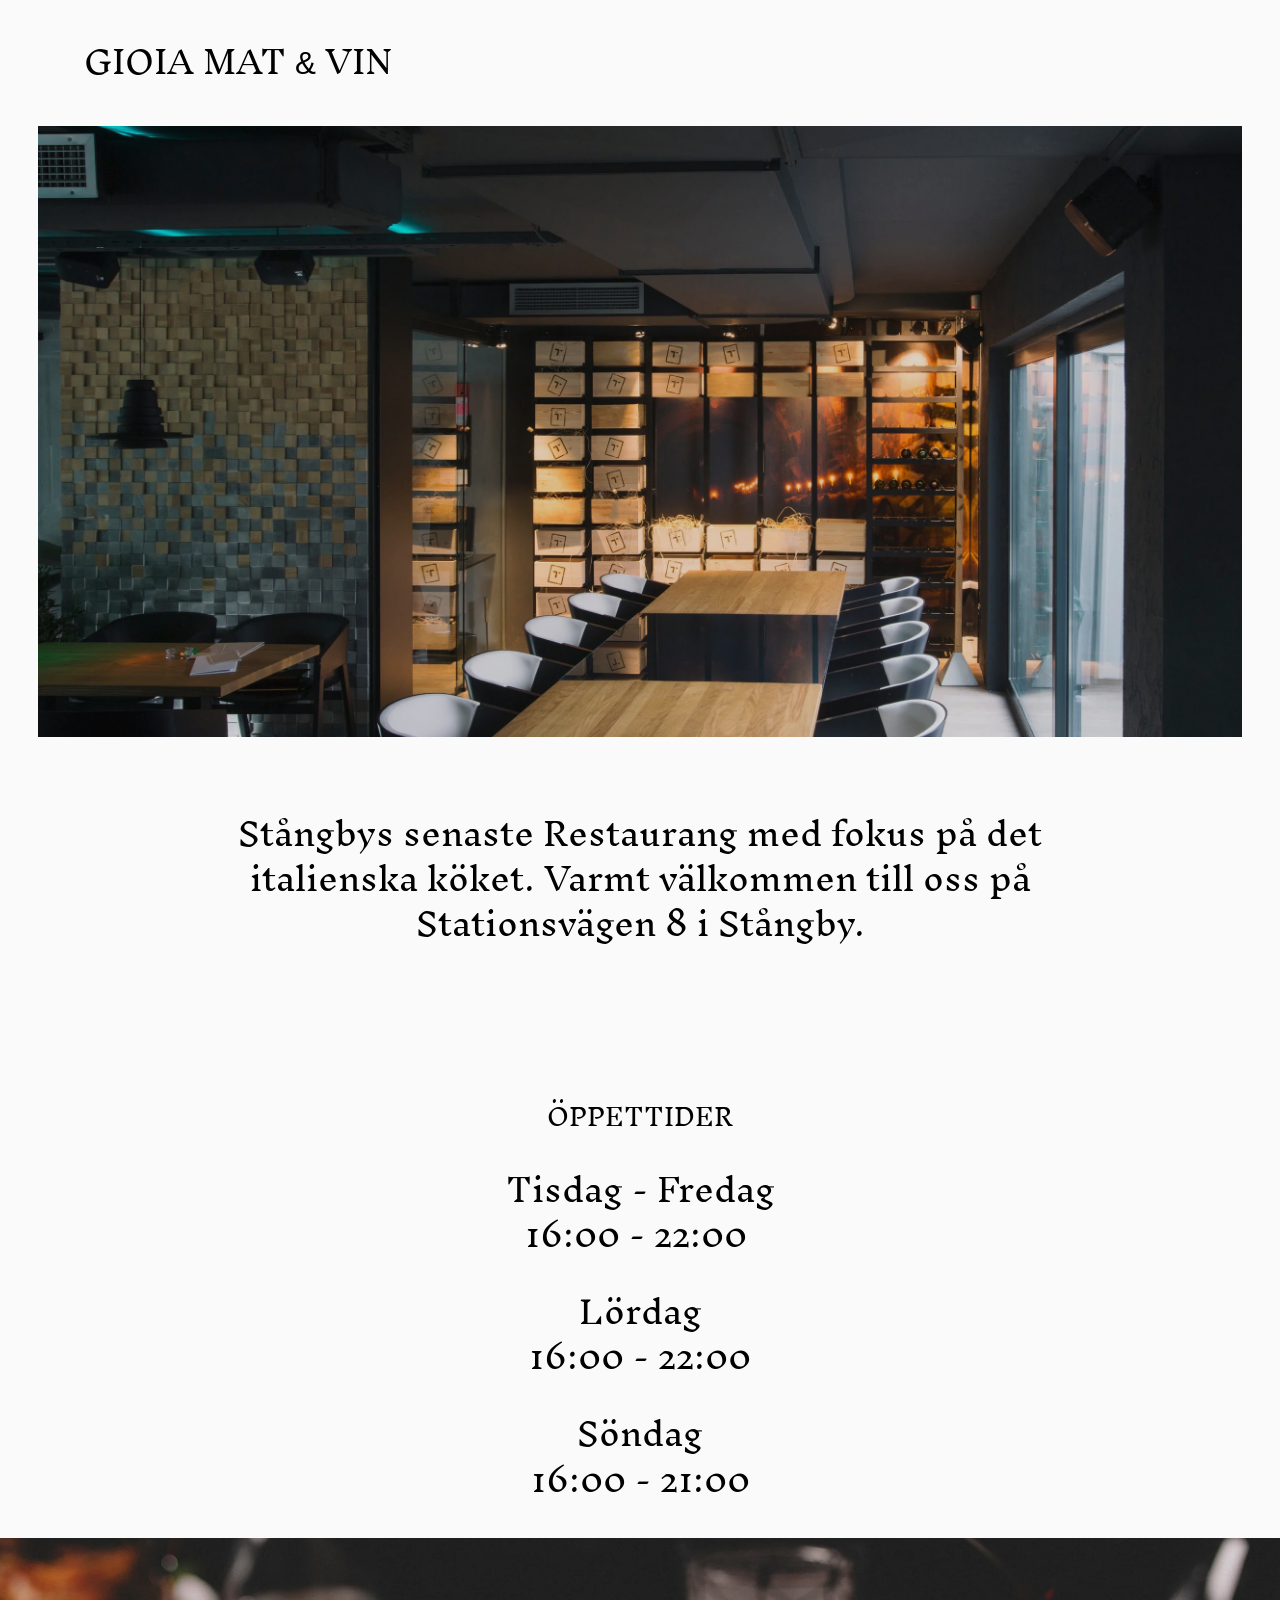
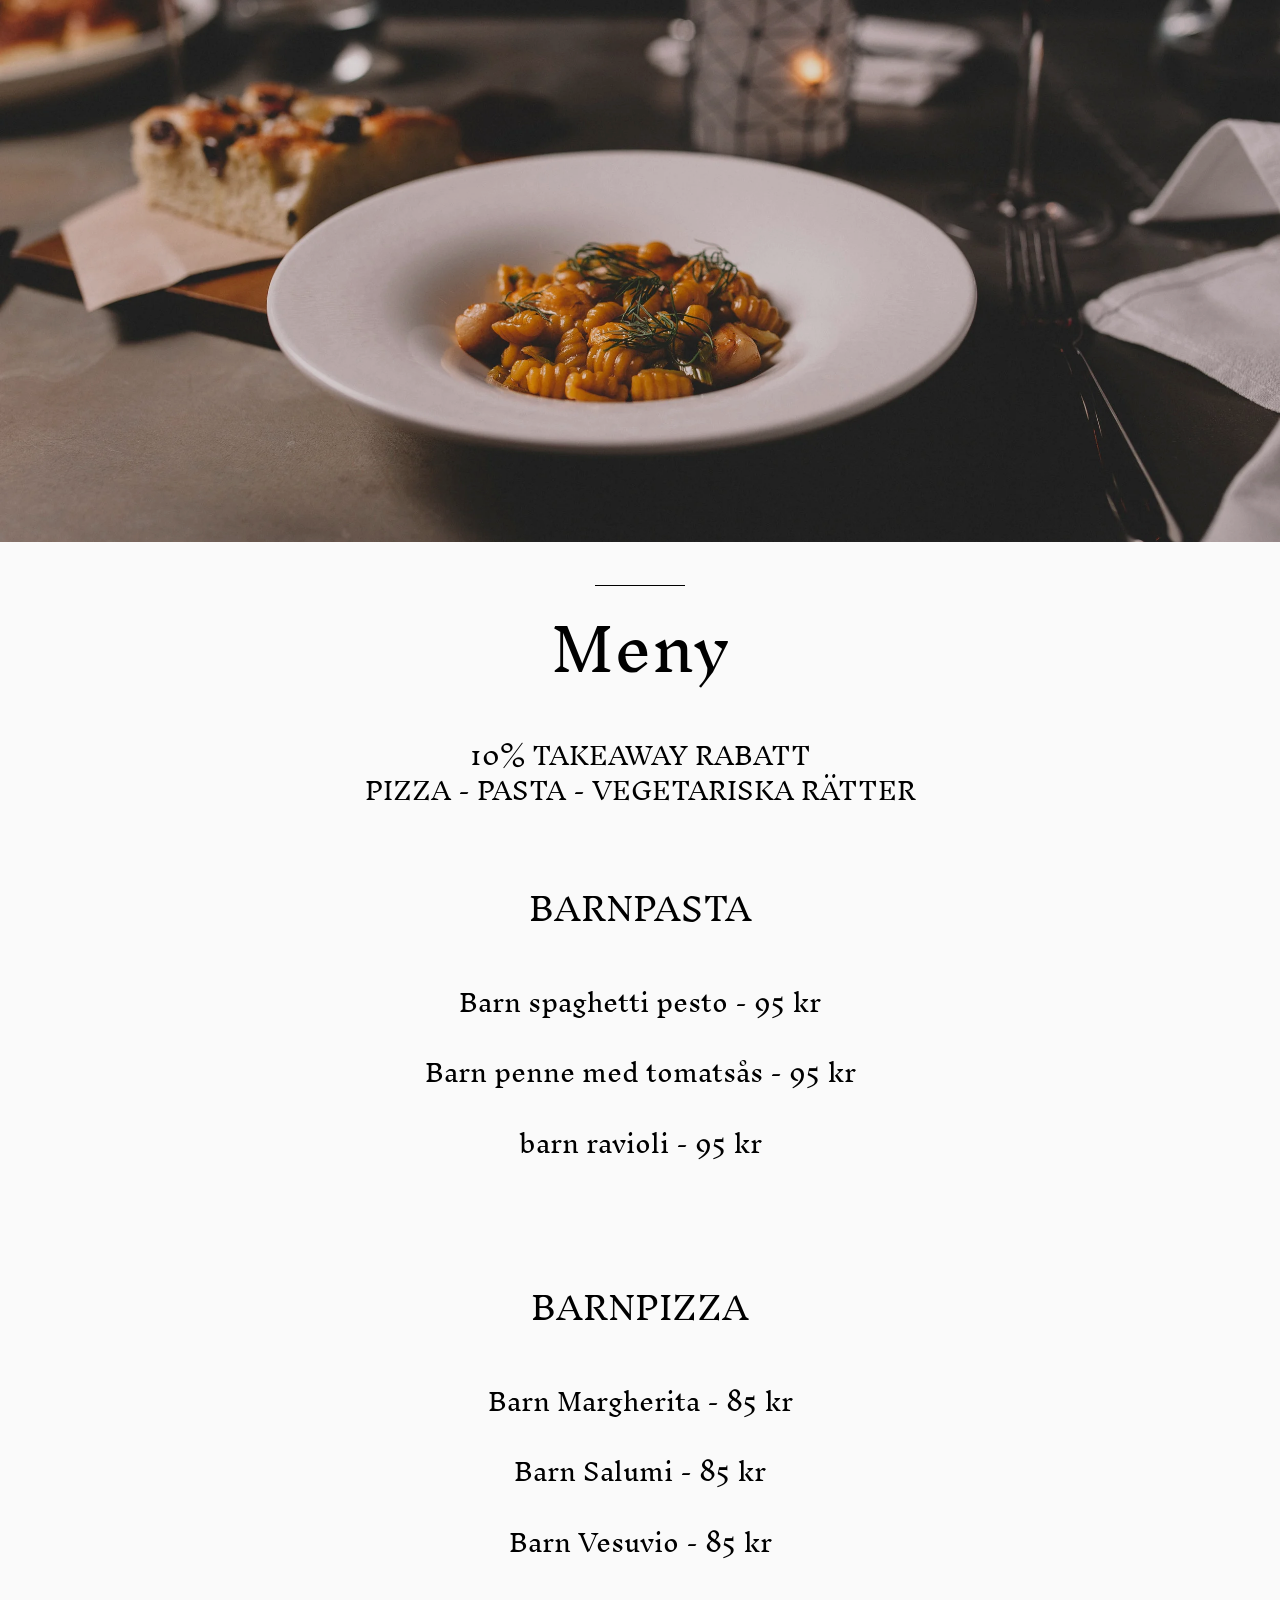
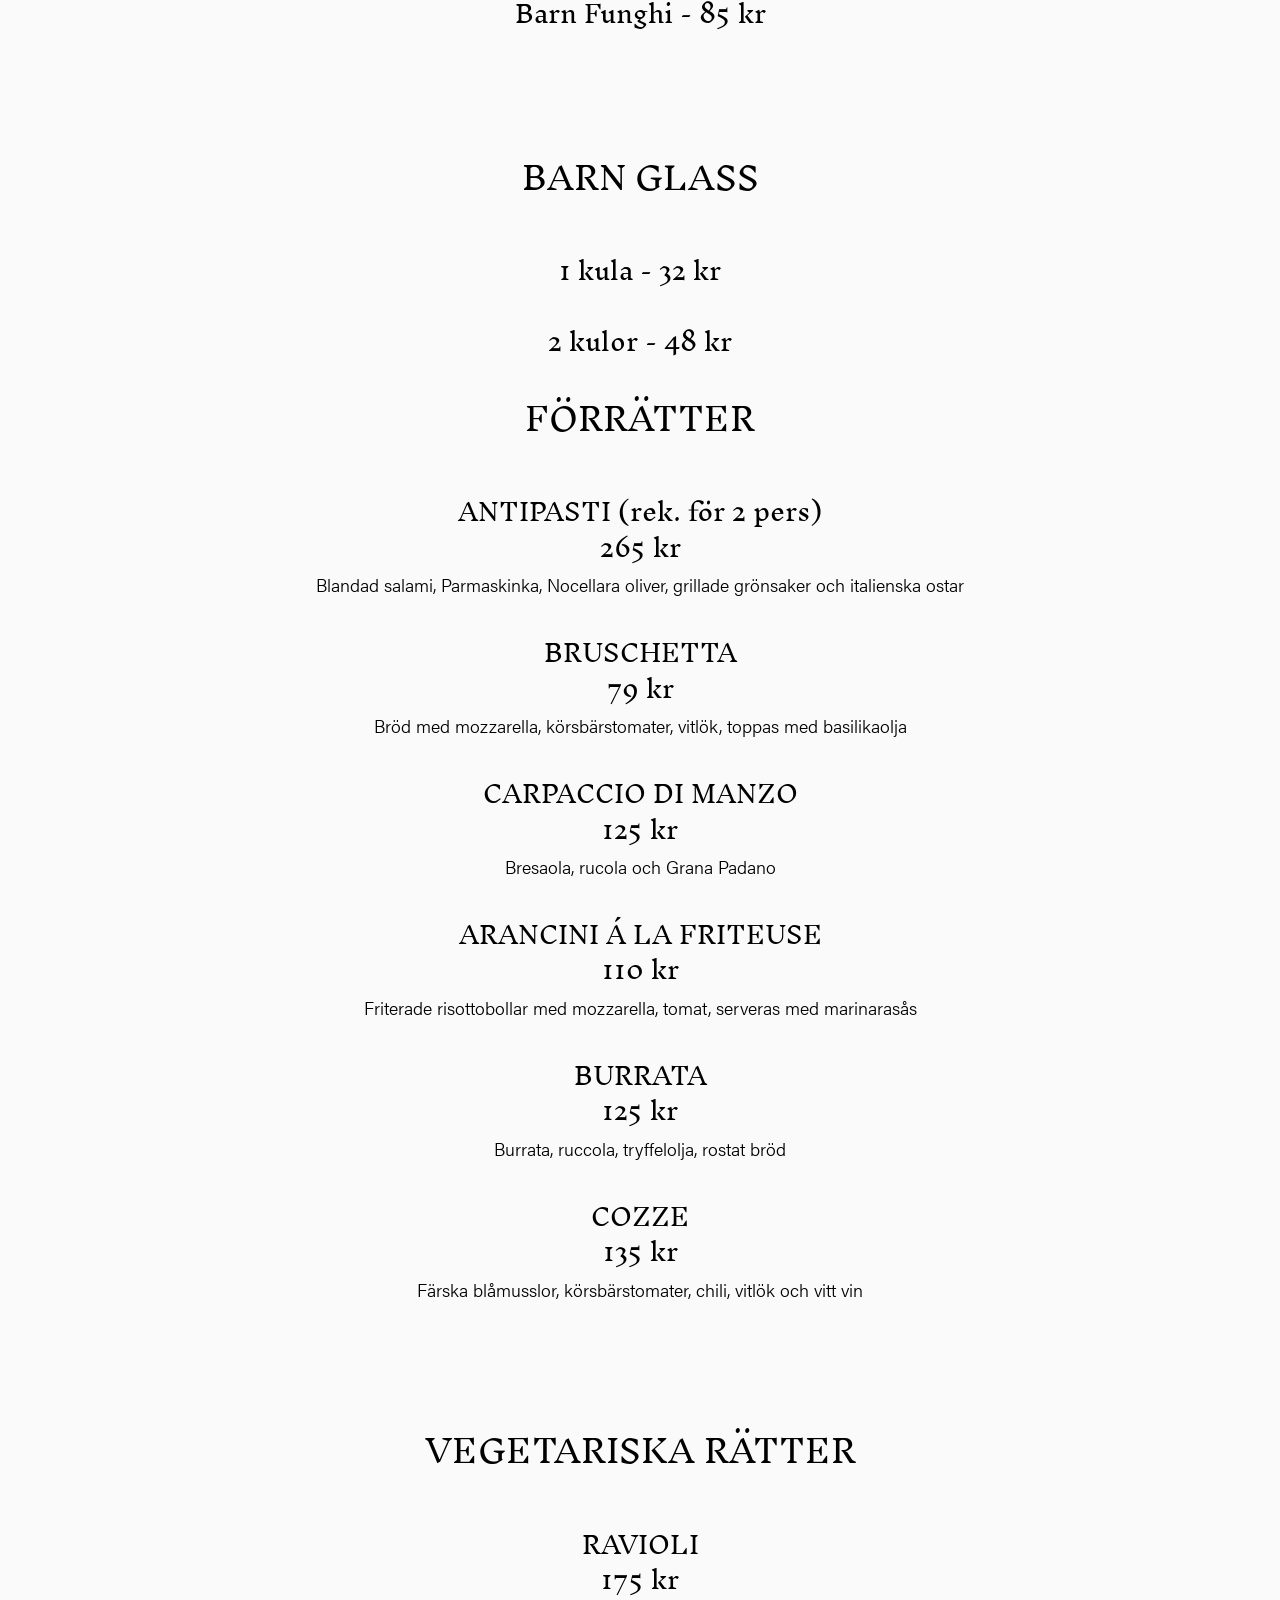
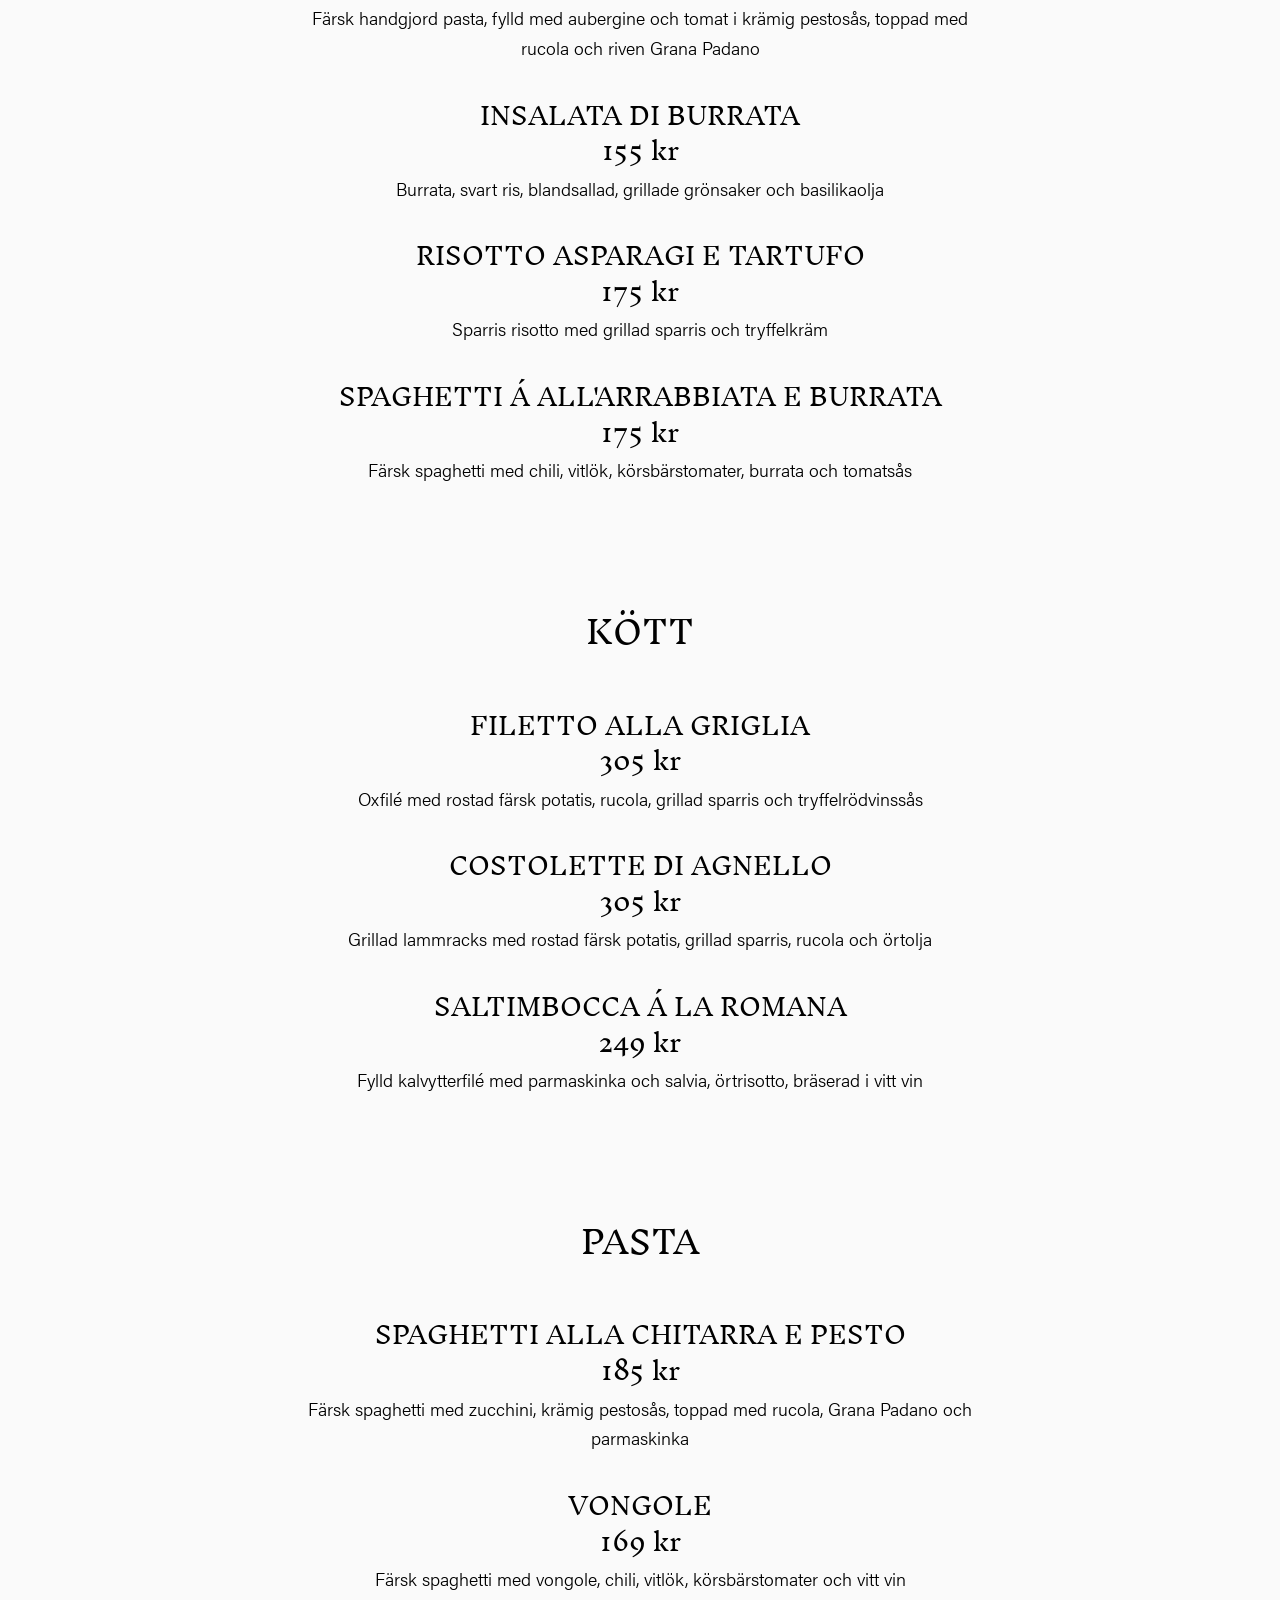
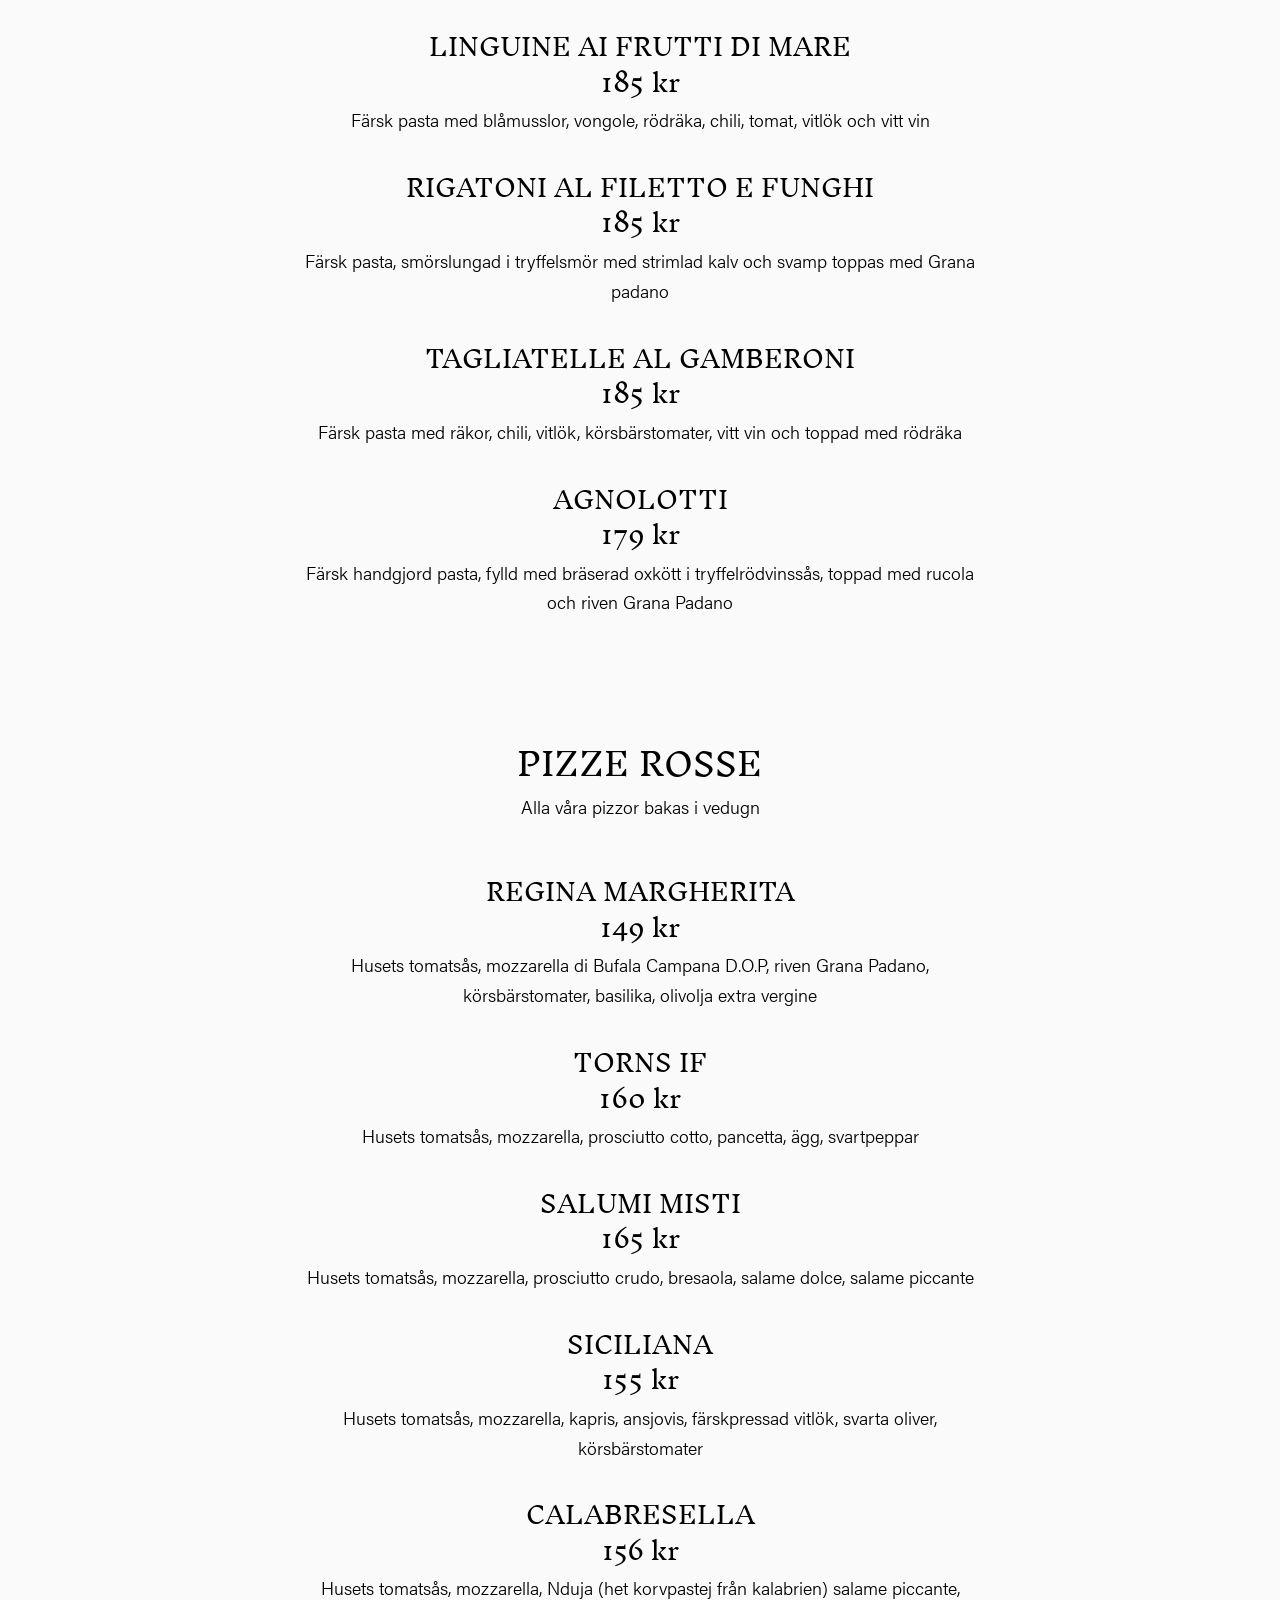
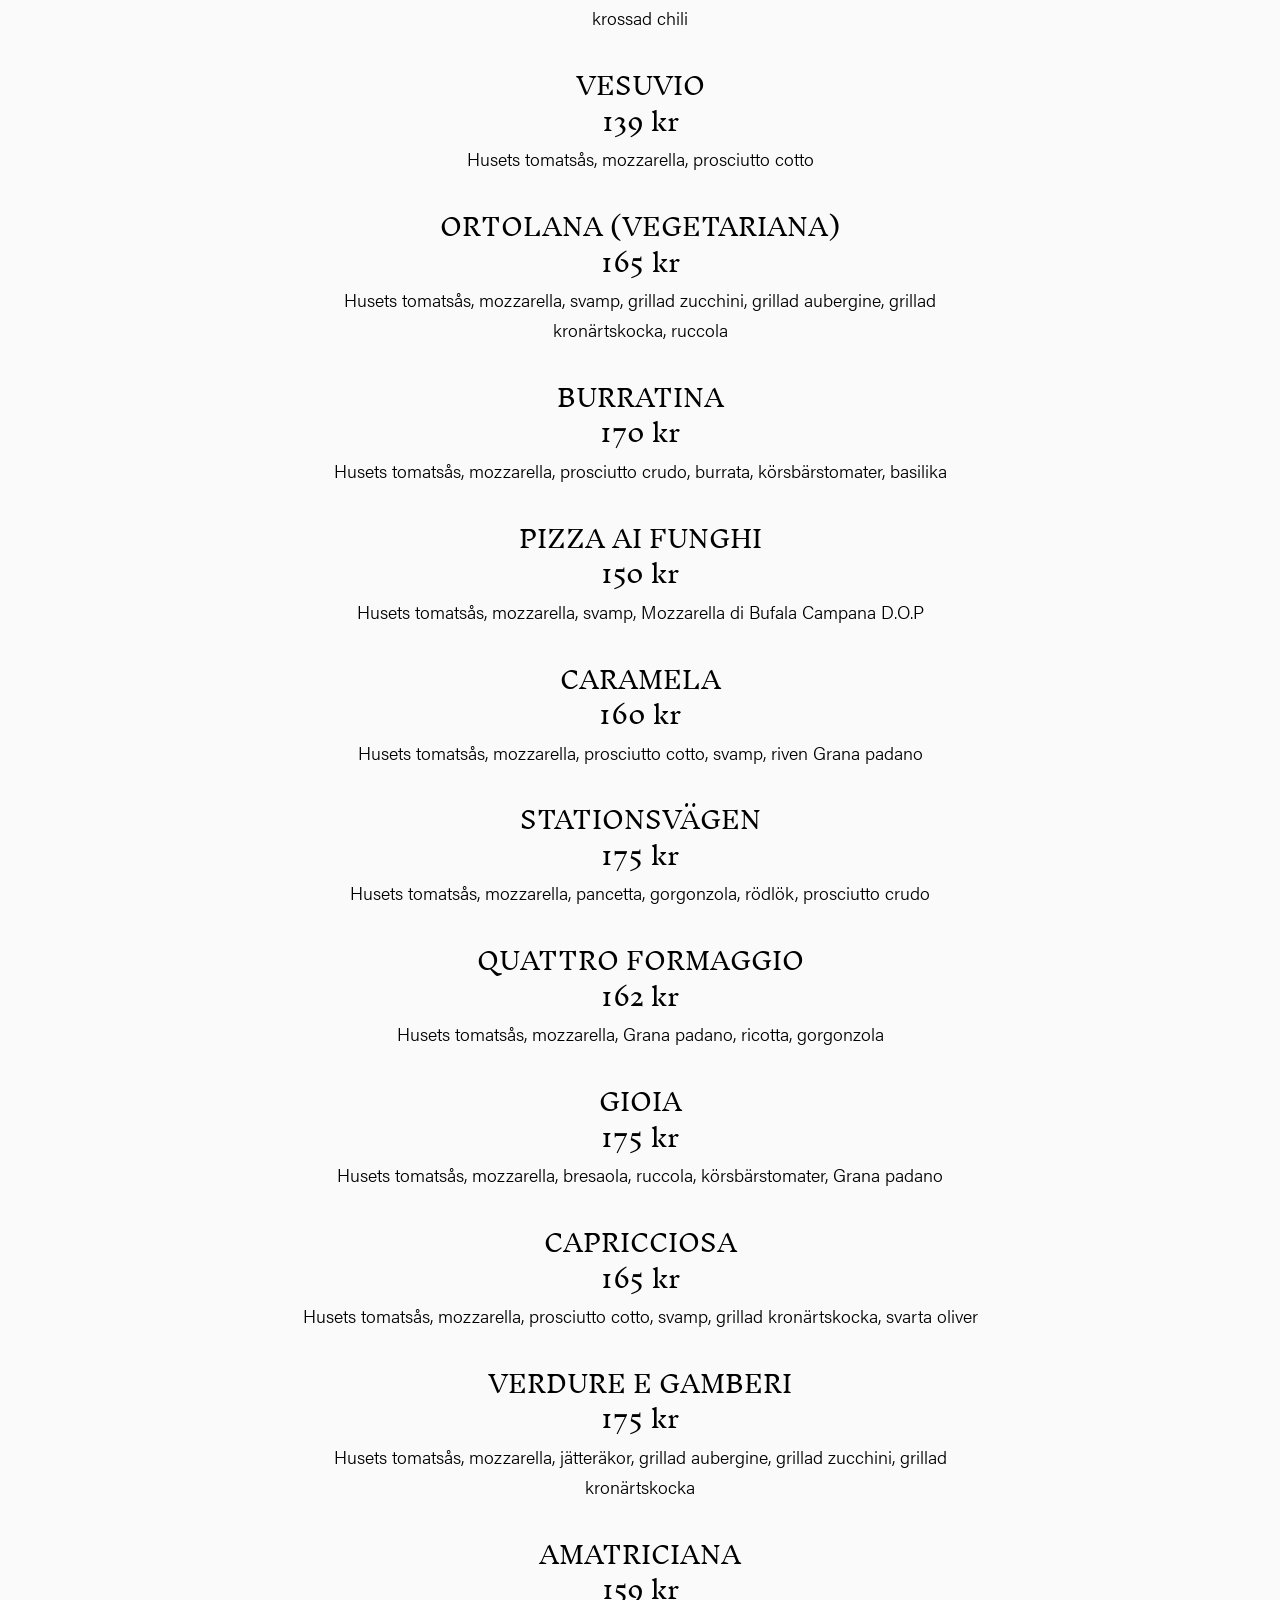
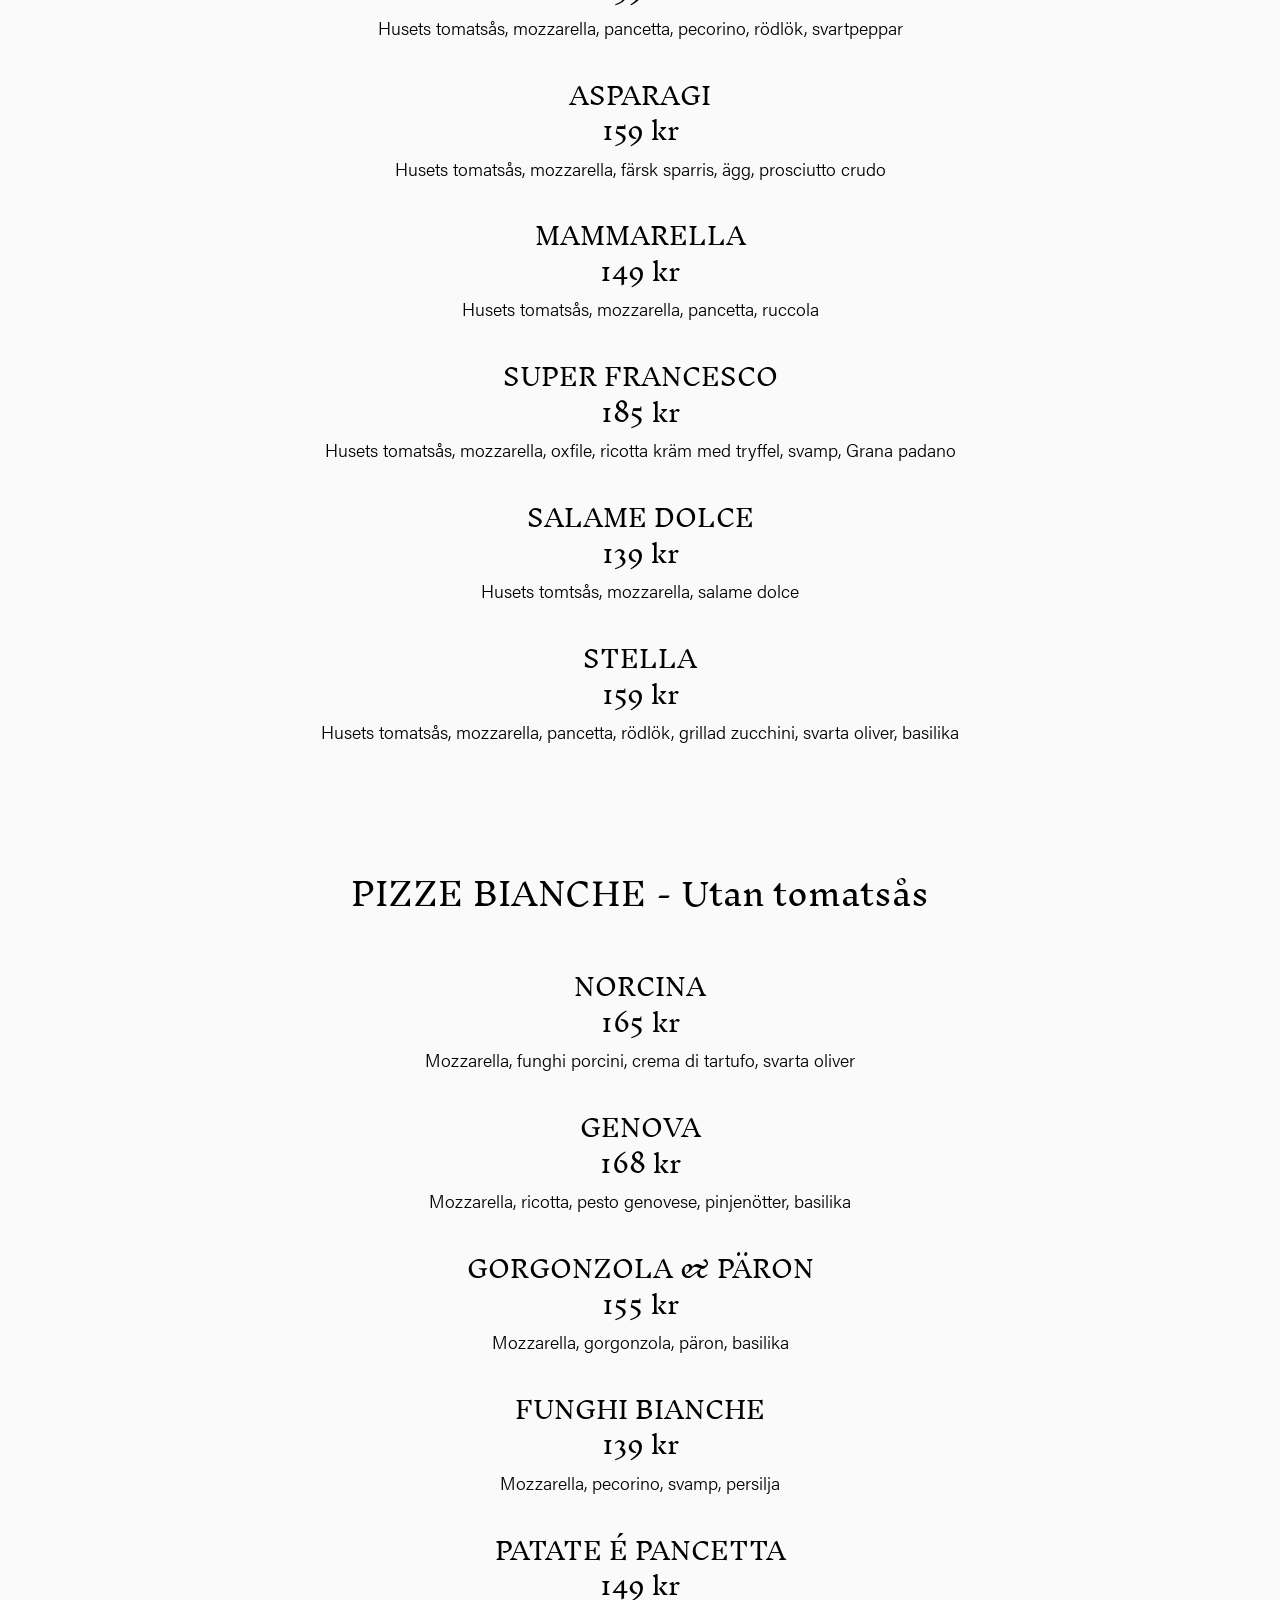
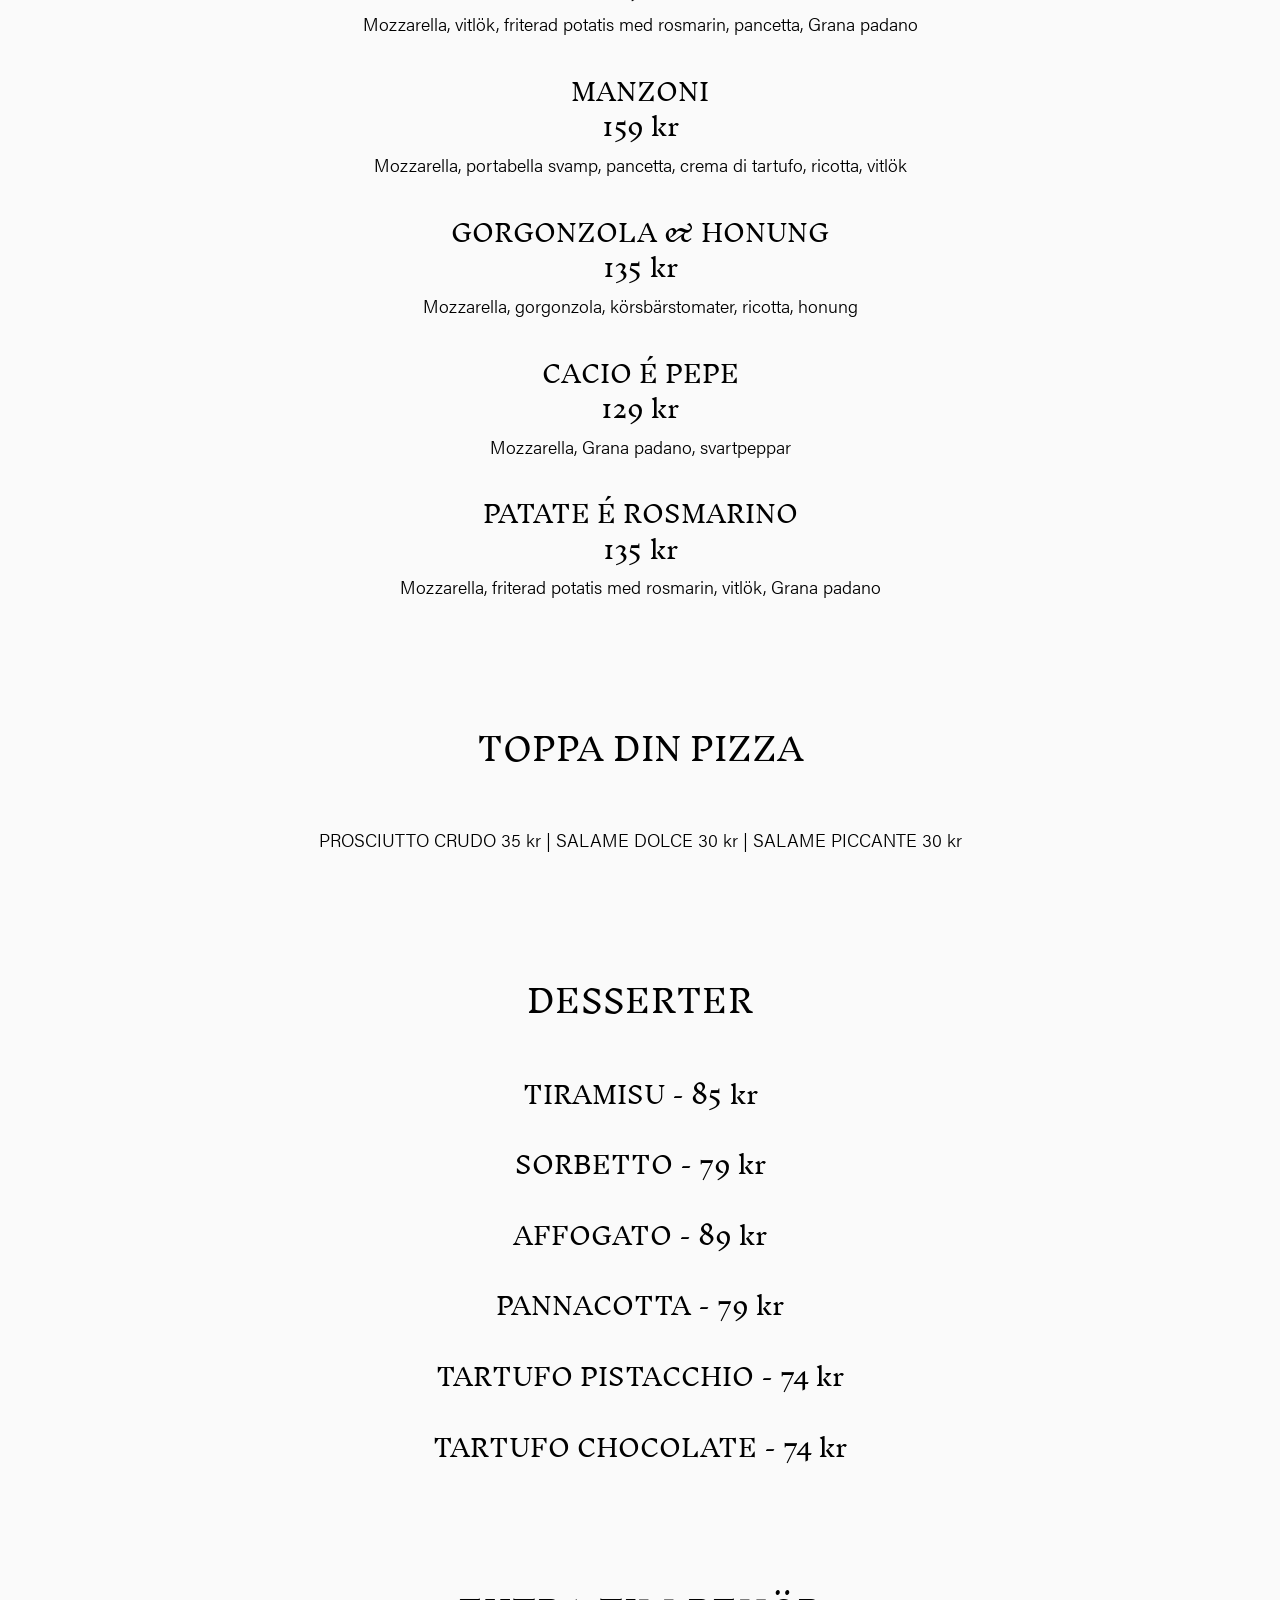
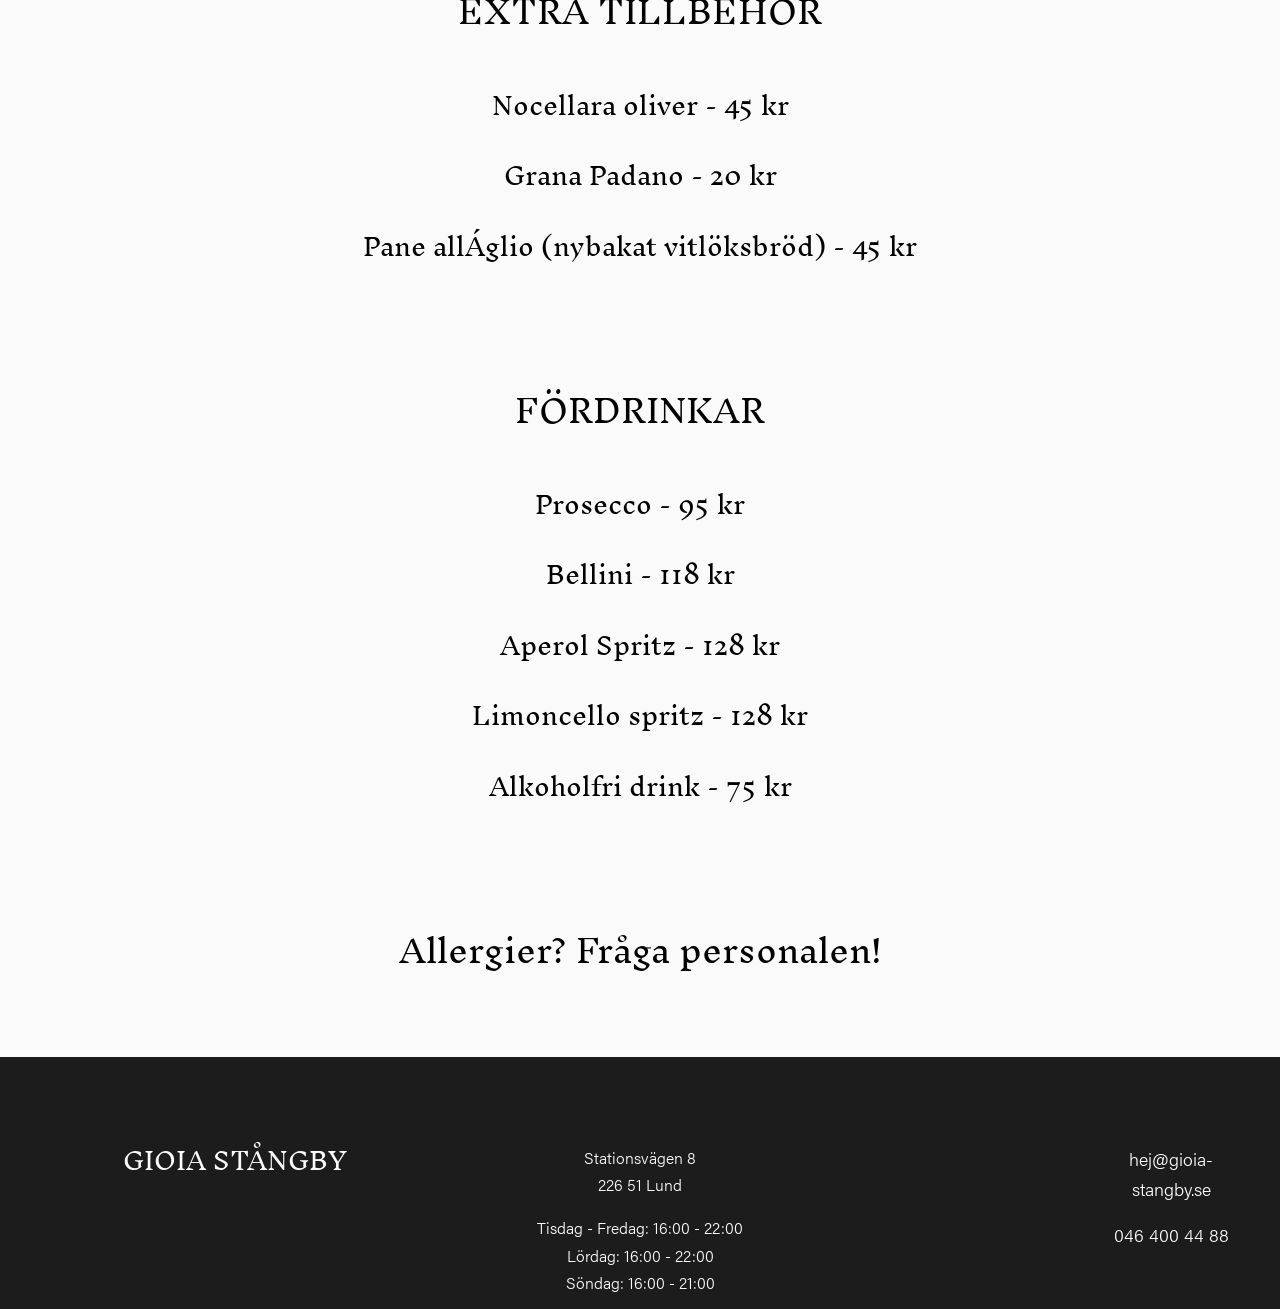
<file: index.html>
<html xmlns:og="http://opengraphprotocol.org/schema/" xmlns:fb="http://www.facebook.com/2008/fbml" lang="sv-SE" class="yui3-js-enabled js-focus-visible wf-acuminpro-n3-active wf-acuminpro-n4-active wf-acuminpro-n5-active wf-acuminpro-n7-active wf-acuminpro-i3-active wf-acuminpro-i4-active wf-acuminpro-i7-active wf-active js flexbox canvas canvastext webgl touch hashchange history draganddrop rgba hsla multiplebgs backgroundsize borderimage borderradius boxshadow textshadow opacity cssanimations csscolumns cssgradients no-cssreflections csstransforms no-csstransforms3d csstransitions video audio svg inlinesvg svgclippaths" data-js-focus-visible=""><head>
  <meta http-equiv="X-UA-Compatible" content="IE=edge,chrome=1">
  <meta name="viewport" content="width=device-width, initial-scale=1">
  <base href="">
<meta charset="utf-8">
<title>GIOIA MAT &amp; VIN I STÅNGBY</title>
<meta http-equiv="Accept-CH" content="Sec-CH-UA-Platform-Version, Sec-CH-UA-Model"><link rel="icon" type="image/x-icon" href="/assets/images/favicon.ico">
<link rel="canonical" href="https://gioia-stangby.se">
<meta property="og:site_name" content="GIOIA MAT &amp; VIN I STÅNGBY">
<meta property="og:title" content="GIOIA MAT &amp; VIN I STÅNGBY">
<meta property="og:url" content="https://gioia-stangby.se">
<meta property="og:type" content="website">
<meta itemprop="name" content="GIOIA MAT &amp; VIN I STÅNGBY">
<meta itemprop="url" content="https://gioia-stangby.se">
<meta name="twitter:title" content="GIOIA MAT &amp; VIN I STÅNGBY">
<meta name="twitter:url" content="https://gioia-stangby.se">
<meta name="twitter:card" content="summary">
<meta name="description" content="">



<link rel="stylesheet" type="text/css" href="/assets/css/site.css">
<link rel="stylesheet" type="text/css" href="/assets/css/fonts.css">
  
<style>[touch-action="none"]{ -ms-touch-action: none; touch-action: none; }
[touch-action="auto"]{ -ms-touch-action: auto; touch-action: auto; }
[touch-action="pan-x"]{ -ms-touch-action: pan-x; touch-action: pan-x; }
[touch-action="pan-y"]{ -ms-touch-action: pan-y; touch-action: pan-y; }
[touch-action="pan-x pan-y"],[touch-action="pan-y pan-x"]{ -ms-touch-action: pan-x pan-y; touch-action: pan-x pan-y; }
</style><style type="text/css">.CSSTG-group {position:relative;display:block;}
.CSSTG-child {backface-visibility:hidden;filter:blur(1);}
.CSSTG-wrappedChild {padding:0.1px;margin:-0.1px;}
</style><style type="text/css">.CSSTG-ExpandCollapse-expand {overflow:hidden;transition:max-height .2s ease-in-out, opacity .24s ease .08s;}
.CSSTG-ExpandCollapse-collapse {overflow:hidden;transition:max-height .2s ease-in-out, opacity .16s ease;}
</style><style type="text/css">.CSSTG-Dissolve-dissolve {overflow:hidden;transition:opacity .33s ease, min-height .33s ease, max-height .33s ease;}
.CSSTG-Dissolve-leave {overflow:hidden;position:absolute;top:0;left:0;right:0;bottom:0;}
.CSSTG-Dissolve-dissolve.CSSTG-Dissolve-async {transition:opacity .33s ease .66s, min-height .33s ease .33s, max-height .33s ease .33s;}
.CSSTG-Dissolve-leave.CSSTG-Dissolve-async {transition:opacity .33s ease;}
</style><style type="text/css">.CSSTG-Slide-group {overflow:hidden;}
.CSSTG-Slide-slide {overflow:hidden;transition:transform .26s ease, min-height .26s ease, max-height .26s ease;}
.CSSTG-Slide-leave {overflow:hidden;position:absolute;top:0;left:0;right:0;bottom:0;}
</style><style type="text/css">.CSSTG-Reorderable-enter {transition:opacity .3s ease .2s;}
.CSSTG-Reorderable-leave {position:absolute !important;top:0;left:0;transition:opacity .3s ease;}
.CSSTG-Reorderable-move {transition:transform .36s ease;z-index:1;}
.CSSTG-Reorderable-leave ~ .CSSTG-Reorderable-move {transition-delay:.2s;}
</style></head>

<body id="collection-65e853c0826b107d022daffb" class="primary-button-style-solid primary-button-shape-square secondary-button-style-outline secondary-button-shape-square tertiary-button-style-outline tertiary-button-shape-square  form-field-style-solid form-field-shape-square form-field-border-all form-field-checkbox-type-icon form-field-checkbox-fill-solid form-field-checkbox-color-inverted form-field-checkbox-shape-square form-field-checkbox-layout-stack form-field-radio-type-icon form-field-radio-fill-solid form-field-radio-color-normal form-field-radio-shape-pill form-field-radio-layout-stack form-field-survey-fill-solid form-field-survey-color-normal form-field-survey-shape-pill header-overlay-alignment-center header-width-full   tweak-fixed-header-style-basic tweak-blog-alternating-side-by-side-width-full tweak-blog-alternating-side-by-side-image-aspect-ratio-11-square tweak-blog-alternating-side-by-side-text-alignment-left tweak-blog-alternating-side-by-side-read-more-style-show tweak-blog-alternating-side-by-side-image-text-alignment-middle tweak-blog-alternating-side-by-side-delimiter-bullet tweak-blog-alternating-side-by-side-meta-position-top tweak-blog-alternating-side-by-side-primary-meta-categories tweak-blog-alternating-side-by-side-secondary-meta-date tweak-blog-alternating-side-by-side-excerpt-show tweak-blog-basic-grid-width-full tweak-blog-basic-grid-image-aspect-ratio-32-standard tweak-blog-basic-grid-text-alignment-left tweak-blog-basic-grid-delimiter-bullet tweak-blog-basic-grid-image-placement-above tweak-blog-basic-grid-read-more-style-show tweak-blog-basic-grid-primary-meta-categories tweak-blog-basic-grid-secondary-meta-date tweak-blog-basic-grid-excerpt-show tweak-blog-item-width-medium tweak-blog-item-text-alignment-left tweak-blog-item-meta-position-above-title tweak-blog-item-show-categories tweak-blog-item-show-date tweak-blog-item-show-author-name tweak-blog-item-show-author-profile tweak-blog-item-delimiter-bullet tweak-blog-masonry-width-full tweak-blog-masonry-text-alignment-left tweak-blog-masonry-primary-meta-categories tweak-blog-masonry-secondary-meta-date tweak-blog-masonry-meta-position-top tweak-blog-masonry-read-more-style-show tweak-blog-masonry-delimiter-space tweak-blog-masonry-image-placement-above tweak-blog-masonry-excerpt-show tweak-blog-side-by-side-width-full tweak-blog-side-by-side-image-placement-left tweak-blog-side-by-side-image-aspect-ratio-11-square tweak-blog-side-by-side-primary-meta-categories tweak-blog-side-by-side-secondary-meta-date tweak-blog-side-by-side-meta-position-top tweak-blog-side-by-side-text-alignment-left tweak-blog-side-by-side-image-text-alignment-middle tweak-blog-side-by-side-read-more-style-show tweak-blog-side-by-side-delimiter-bullet tweak-blog-side-by-side-excerpt-show tweak-blog-single-column-width-full tweak-blog-single-column-text-alignment-center tweak-blog-single-column-image-placement-above tweak-blog-single-column-delimiter-bullet tweak-blog-single-column-read-more-style-show tweak-blog-single-column-primary-meta-categories tweak-blog-single-column-secondary-meta-date tweak-blog-single-column-meta-position-top tweak-blog-single-column-content-full-post tweak-events-stacked-width-full tweak-events-stacked-height-large  tweak-events-stacked-show-thumbnails tweak-events-stacked-thumbnail-size-32-standard tweak-events-stacked-date-style-with-text tweak-events-stacked-show-time tweak-events-stacked-show-location  tweak-events-stacked-show-excerpt   tweak-global-animations-complexity-level-detailed tweak-global-animations-animation-style-fade tweak-global-animations-animation-type-none tweak-global-animations-animation-curve-ease tweak-portfolio-grid-basic-width-full tweak-portfolio-grid-basic-height-large tweak-portfolio-grid-basic-image-aspect-ratio-11-square tweak-portfolio-grid-basic-text-alignment-left tweak-portfolio-grid-basic-hover-effect-fade tweak-portfolio-grid-overlay-width-full tweak-portfolio-grid-overlay-height-large tweak-portfolio-grid-overlay-image-aspect-ratio-11-square tweak-portfolio-grid-overlay-text-placement-center tweak-portfolio-grid-overlay-show-text-after-hover tweak-portfolio-index-background-link-format-stacked tweak-portfolio-index-background-width-full tweak-portfolio-index-background-height-large  tweak-portfolio-index-background-vertical-alignment-middle tweak-portfolio-index-background-horizontal-alignment-center tweak-portfolio-index-background-delimiter-none tweak-portfolio-index-background-animation-type-fade tweak-portfolio-index-background-animation-duration-medium tweak-portfolio-hover-follow-layout-inline  tweak-portfolio-hover-follow-delimiter-forward-slash tweak-portfolio-hover-follow-animation-type-fade tweak-portfolio-hover-follow-animation-duration-medium tweak-portfolio-hover-static-layout-stacked  tweak-portfolio-hover-static-delimiter-forward-slash tweak-portfolio-hover-static-animation-type-scale-up tweak-portfolio-hover-static-animation-duration-medium tweak-product-basic-item-product-variant-display-dropdown tweak-product-basic-item-width-full tweak-product-basic-item-gallery-aspect-ratio-34-three-four-vertical tweak-product-basic-item-text-alignment-left tweak-product-basic-item-navigation-breadcrumbs tweak-product-basic-item-content-alignment-top tweak-product-basic-item-gallery-design-slideshow tweak-product-basic-item-gallery-placement-left tweak-product-basic-item-thumbnail-placement-side tweak-product-basic-item-click-action-none tweak-product-basic-item-hover-action-none tweak-product-basic-item-variant-picker-layout-dropdowns tweak-products-width-full tweak-products-image-aspect-ratio-11-square tweak-products-text-alignment-left  tweak-products-price-show tweak-products-nested-category-type-top tweak-products-category-title tweak-products-header-text-alignment-middle tweak-products-breadcrumbs image-block-poster-text-alignment-center image-block-card-content-position-center image-block-card-text-alignment-left image-block-overlap-content-position-center image-block-overlap-text-alignment-left image-block-collage-content-position-center image-block-collage-text-alignment-left image-block-stack-text-alignment-left hide-opentable-icons opentable-style-dark tweak-product-quick-view-button-style-floating tweak-product-quick-view-button-position-bottom tweak-product-quick-view-lightbox-excerpt-display-truncate tweak-product-quick-view-lightbox-show-arrows tweak-product-quick-view-lightbox-show-close-button tweak-product-quick-view-lightbox-controls-weight-light native-currency-code-sek collection-type-page collection-65e853c0826b107d022daffb collection-layout-default homepage mobile-style-available sqs-seven-one
    
      show-pdp-product-add-ons
    
    
      
        
          
            
              has-banner-image
              general-page
            
          
        
      
    
   seven-one-global-animations" data-description="plp-mobile-editor-column" tabindex="-1" data-animation-state="booted">
  <div id="siteWrapper" class="clearfix site-wrapper">
    
      <div id="floatingCart" class="floating-cart hidden">
        <a href="/cart" class="icon icon--stroke icon--fill icon--cart sqs-custom-cart">
          <span class="Cart-inner">
            



<svg class="icon icon--cart" width="61" height="49" viewBox="0 0 61 49">
<path fill-rule="evenodd" clip-rule="evenodd" d="M0.5 2C0.5 1.17157 1.17157 0.5 2 0.5H13.6362C14.3878 0.5 15.0234 1.05632 15.123 1.80135L16.431 11.5916H59C59.5122 11.5916 59.989 11.8529 60.2645 12.2847C60.54 12.7165 60.5762 13.2591 60.3604 13.7236L50.182 35.632C49.9361 36.1614 49.4054 36.5 48.8217 36.5H18.0453C17.2937 36.5 16.6581 35.9437 16.5585 35.1987L12.3233 3.5H2C1.17157 3.5 0.5 2.82843 0.5 2ZM16.8319 14.5916L19.3582 33.5H47.8646L56.6491 14.5916H16.8319Z"></path>
<path d="M18.589 35H49.7083L60 13H16L18.589 35Z"></path>
<path d="M21 49C23.2091 49 25 47.2091 25 45C25 42.7909 23.2091 41 21 41C18.7909 41 17 42.7909 17 45C17 47.2091 18.7909 49 21 49Z"></path>
<path d="M45 49C47.2091 49 49 47.2091 49 45C49 42.7909 47.2091 41 45 41C42.7909 41 41 42.7909 41 45C41 47.2091 42.7909 49 45 49Z"></path>
</svg>

            <div class="legacy-cart icon-cart-quantity">
              <span class="sqs-cart-quantity">0</span>
            </div>
          </span>
        </a>
      </div>
    

    
















<header data-test="header" id="header" class="
  
    
  
  header theme-col--primary
" data-controller="Header" data-current-styles="{
&quot;layout&quot;: &quot;navCenter&quot;,
&quot;action&quot;: {
&quot;href&quot;: &quot;/reservations&quot;,
&quot;buttonText&quot;: &quot;Reservations&quot;,
&quot;newWindow&quot;: false
},
&quot;showSocial&quot;: false,
&quot;socialOptions&quot;: {
&quot;socialBorderShape&quot;: &quot;none&quot;,
&quot;socialBorderStyle&quot;: &quot;outline&quot;,
&quot;socialBorderThickness&quot;: {
&quot;unit&quot;: &quot;px&quot;,
&quot;value&quot;: 1.0
}
},
&quot;menuOverlayAnimation&quot;: &quot;fade&quot;,
&quot;cartStyle&quot;: &quot;cart&quot;,
&quot;cartText&quot;: &quot;Cart&quot;,
&quot;showEmptyCartState&quot;: true,
&quot;cartOptions&quot;: {
&quot;iconType&quot;: &quot;solid-7&quot;,
&quot;cartBorderShape&quot;: &quot;none&quot;,
&quot;cartBorderStyle&quot;: &quot;outline&quot;,
&quot;cartBorderThickness&quot;: {
&quot;unit&quot;: &quot;px&quot;,
&quot;value&quot;: 1.0
}
},
&quot;showButton&quot;: false,
&quot;showCart&quot;: false,
&quot;showAccountLogin&quot;: true,
&quot;headerStyle&quot;: &quot;theme&quot;,
&quot;languagePicker&quot;: {
&quot;enabled&quot;: false,
&quot;iconEnabled&quot;: false,
&quot;iconType&quot;: &quot;globe&quot;,
&quot;flagShape&quot;: &quot;shiny&quot;,
&quot;languageFlags&quot;: [ ]
},
&quot;mobileOptions&quot;: {
&quot;layout&quot;: &quot;logoLeftNavRight&quot;,
&quot;menuIcon&quot;: &quot;doubleLineHamburger&quot;,
&quot;menuIconOptions&quot;: {
&quot;style&quot;: &quot;doubleLineHamburger&quot;,
&quot;thickness&quot;: {
&quot;unit&quot;: &quot;px&quot;,
&quot;value&quot;: 1.0
}
}
},
&quot;dynamicOptions&quot;: {
&quot;border&quot;: {
&quot;enabled&quot;: false,
&quot;position&quot;: &quot;allSides&quot;,
&quot;thickness&quot;: {
&quot;unit&quot;: &quot;px&quot;,
&quot;value&quot;: 4.0
},
&quot;color&quot;: {
&quot;type&quot;: &quot;SITE_PALETTE_COLOR&quot;,
&quot;sitePaletteColor&quot;: {
&quot;colorName&quot;: &quot;black&quot;,
&quot;alphaModifier&quot;: 1.0
}
}
}
},
&quot;solidOptions&quot;: {
&quot;headerOpacity&quot;: {
&quot;unit&quot;: &quot;%&quot;,
&quot;value&quot;: 100.0
},
&quot;border&quot;: {
&quot;enabled&quot;: false,
&quot;position&quot;: &quot;allSides&quot;,
&quot;thickness&quot;: {
&quot;unit&quot;: &quot;px&quot;,
&quot;value&quot;: 4.0
},
&quot;color&quot;: {
&quot;type&quot;: &quot;SITE_PALETTE_COLOR&quot;,
&quot;sitePaletteColor&quot;: {
&quot;colorName&quot;: &quot;black&quot;,
&quot;alphaModifier&quot;: 1.0
}
}
},
&quot;dropShadow&quot;: {
&quot;enabled&quot;: false,
&quot;blur&quot;: {
&quot;unit&quot;: &quot;px&quot;,
&quot;value&quot;: 30.0
},
&quot;spread&quot;: {
&quot;unit&quot;: &quot;px&quot;,
&quot;value&quot;: 0.0
},
&quot;distance&quot;: {
&quot;unit&quot;: &quot;px&quot;,
&quot;value&quot;: 0.0
},
&quot;color&quot;: {
&quot;type&quot;: &quot;SITE_PALETTE_COLOR&quot;,
&quot;sitePaletteColor&quot;: {
&quot;colorName&quot;: &quot;black&quot;,
&quot;alphaModifier&quot;: 1.0
}
}
},
&quot;blurBackground&quot;: {
&quot;enabled&quot;: false,
&quot;blurRadius&quot;: {
&quot;unit&quot;: &quot;px&quot;,
&quot;value&quot;: 12.0
}
},
&quot;backgroundColor&quot;: {
&quot;type&quot;: &quot;SITE_PALETTE_COLOR&quot;,
&quot;sitePaletteColor&quot;: {
&quot;colorName&quot;: &quot;white&quot;,
&quot;alphaModifier&quot;: 1.0
}
},
&quot;navigationColor&quot;: {
&quot;type&quot;: &quot;SITE_PALETTE_COLOR&quot;,
&quot;sitePaletteColor&quot;: {
&quot;colorName&quot;: &quot;black&quot;,
&quot;alphaModifier&quot;: 1.0
}
}
},
&quot;gradientOptions&quot;: {
&quot;gradientType&quot;: &quot;faded&quot;,
&quot;headerOpacity&quot;: {
&quot;unit&quot;: &quot;%&quot;,
&quot;value&quot;: 90.0
},
&quot;border&quot;: {
&quot;enabled&quot;: false,
&quot;position&quot;: &quot;allSides&quot;,
&quot;thickness&quot;: {
&quot;unit&quot;: &quot;px&quot;,
&quot;value&quot;: 4.0
},
&quot;color&quot;: {
&quot;type&quot;: &quot;SITE_PALETTE_COLOR&quot;,
&quot;sitePaletteColor&quot;: {
&quot;colorName&quot;: &quot;black&quot;,
&quot;alphaModifier&quot;: 1.0
}
}
},
&quot;dropShadow&quot;: {
&quot;enabled&quot;: false,
&quot;blur&quot;: {
&quot;unit&quot;: &quot;px&quot;,
&quot;value&quot;: 30.0
},
&quot;spread&quot;: {
&quot;unit&quot;: &quot;px&quot;,
&quot;value&quot;: 0.0
},
&quot;distance&quot;: {
&quot;unit&quot;: &quot;px&quot;,
&quot;value&quot;: 0.0
},
&quot;color&quot;: {
&quot;type&quot;: &quot;SITE_PALETTE_COLOR&quot;,
&quot;sitePaletteColor&quot;: {
&quot;colorName&quot;: &quot;black&quot;,
&quot;alphaModifier&quot;: 1.0
}
}
},
&quot;blurBackground&quot;: {
&quot;enabled&quot;: false,
&quot;blurRadius&quot;: {
&quot;unit&quot;: &quot;px&quot;,
&quot;value&quot;: 12.0
}
},
&quot;backgroundColor&quot;: {
&quot;type&quot;: &quot;SITE_PALETTE_COLOR&quot;,
&quot;sitePaletteColor&quot;: {
&quot;colorName&quot;: &quot;white&quot;,
&quot;alphaModifier&quot;: 1.0
}
},
&quot;navigationColor&quot;: {
&quot;type&quot;: &quot;SITE_PALETTE_COLOR&quot;,
&quot;sitePaletteColor&quot;: {
&quot;colorName&quot;: &quot;black&quot;,
&quot;alphaModifier&quot;: 1.0
}
}
},
&quot;dropShadowOptions&quot;: {
&quot;enabled&quot;: false,
&quot;blur&quot;: {
&quot;unit&quot;: &quot;px&quot;,
&quot;value&quot;: 12.0
},
&quot;spread&quot;: {
&quot;unit&quot;: &quot;px&quot;,
&quot;value&quot;: 0.0
},
&quot;distance&quot;: {
&quot;unit&quot;: &quot;px&quot;,
&quot;value&quot;: 12.0
}
},
&quot;borderOptions&quot;: {
&quot;enabled&quot;: false,
&quot;position&quot;: &quot;bottom&quot;,
&quot;thickness&quot;: {
&quot;unit&quot;: &quot;px&quot;,
&quot;value&quot;: 4.0
}
},
&quot;showPromotedElement&quot;: false,
&quot;buttonVariant&quot;: &quot;primary&quot;,
&quot;blurBackground&quot;: {
&quot;enabled&quot;: false,
&quot;blurRadius&quot;: {
&quot;unit&quot;: &quot;px&quot;,
&quot;value&quot;: 12.0
}
},
&quot;headerOpacity&quot;: {
&quot;unit&quot;: &quot;%&quot;,
&quot;value&quot;: 100.0
}
}" data-section-id="header" data-header-theme="" data-menu-overlay-theme="" data-header-style="theme" data-language-picker="{
&quot;enabled&quot;: false,
&quot;iconEnabled&quot;: false,
&quot;iconType&quot;: &quot;globe&quot;,
&quot;flagShape&quot;: &quot;shiny&quot;,
&quot;languageFlags&quot;: [ ]
}" data-first-focusable-element="" tabindex="-1" style="
  
    
    
  
  
    --solidHeaderBackgroundColor: hsla(var(--white-hsl), 1);
  
  
    --solidHeaderNavigationColor: hsla(var(--black-hsl), 1);
  
  
    --gradientHeaderBackgroundColor: hsla(var(--white-hsl), 1);
  
  
    --gradientHeaderNavigationColor: hsla(var(--black-hsl), 1);
  
" data-controllers-bound="Header">

  
<div class="sqs-announcement-bar-dropzone"></div>

  <div class="header-announcement-bar-wrapper">
    
    <a href="#page" class="header-skip-link sqs-button-element--primary">
      Gå vidare till innehåll
    </a>
    


<style>
  @supports (-webkit-backdrop-filter: none) or (backdrop-filter: none) {
      .header-blur-background {
          
          
      }
  }
</style>
    <div class="header-border" data-header-style="theme" data-header-usability-enabled="true" data-header-border="false" data-test="header-border" style="












"></div>
    <div class="header-dropshadow" data-header-style="theme" data-header-usability-enabled="true" data-header-dropshadow="false" data-test="header-dropshadow" style="



"></div>
    
    

    <div class="header-inner container--fluid
      
      
      
       header-mobile-layout-logo-left-nav-right
      
      
      
      
      
      
      
      
       header-layout-nav-center
      
      
      
      
      
      
      " style="








" data-test="header-inner">
      <!-- Background -->
      <div class="header-background theme-bg--primary"></div>

      <div class="header-display-desktop" data-content-field="site-title">
        

        

        

        

        

        
        
          
          <!-- Social -->
          
        
          
          <!-- Title and nav wrapper -->
          <div class="header-title-nav-wrapper">
            

            

            
              
              <!-- Title -->
              
                <div class="
                    header-title
                    
                  " data-animation-role="header-element">
                  
                    <div class="header-title-text" style="text-align: center;">
                      <a id="site-title" href="/" data-animation-role="header-element" style="text-align: center;">GIOIA MAT <span style="font-family: Arial, Helvetica, sans-serif;">&amp;</span> VIN</a>
                    </div>
                  
                  
                </div>
              
            
              
              <!-- Nav -->
              <div class="header-nav">
                <div class="header-nav-wrapper">
                  <nav class="header-nav-list">
                    

                  </nav>
                </div>
              </div>
            
            
          </div>
        
          
          <!-- Actions -->
          <div class="header-actions header-actions--right">
            
            

            

          
          

            
            <div class="showOnMobile">
              
            </div>

            
            <div class="showOnDesktop">
              
            </div>

            
          </div>
        
          


<style>
.top-bun, 
.patty, 
.bottom-bun {
  height: 1px;
}
</style>      
        
        
        

      </div>
      <div class="header-display-mobile" data-content-field="site-title">
        
          
          <!-- Social -->
          
        
          
          <!-- Title and nav wrapper -->
          <div class="header-title-nav-wrapper">
            

            

            
              
              <!-- Title -->
              
                <div class="
                    header-title
                    
                  " data-animation-role="header-element">
                  
                    <div class="header-title-text" style="text-align: center;">
                      <a id="site-title" href="/" data-animation-role="header-element" style="text-align: center;">GIOIA MAT <span style="font-family: Arial, Helvetica, sans-serif;">&amp;</span> VIN</a>
                    </div>
                  
                  
                </div>
              
            
              
              <!-- Nav -->
              <div class="header-nav">
                <div class="header-nav-wrapper">
                  <nav class="header-nav-list">
                    

                  </nav>
                </div>
              </div>
            
            
          </div>
        
          
          <!-- Actions -->
          <div class="header-actions header-actions--right">
            
            

            

          
          

            
            <div class="showOnMobile">
              
            </div>

            
            <div class="showOnDesktop">
              
            </div>

            
          </div>
        
          


<style>
.top-bun, 
.patty, 
.bottom-bun {
  height: 1px;
}
</style>

        
        
        
        
        
      </div>
    </div>
  </div>

<!-- (Mobile) Menu Navigation -->
<div class="header-menu header-menu--folder-list
  
  
  
  
  
  " data-current-styles="{
&quot;layout&quot;: &quot;navCenter&quot;,
&quot;action&quot;: {
&quot;href&quot;: &quot;/reservations&quot;,
&quot;buttonText&quot;: &quot;Reservations&quot;,
&quot;newWindow&quot;: false
},
&quot;showSocial&quot;: false,
&quot;socialOptions&quot;: {
&quot;socialBorderShape&quot;: &quot;none&quot;,
&quot;socialBorderStyle&quot;: &quot;outline&quot;,
&quot;socialBorderThickness&quot;: {
&quot;unit&quot;: &quot;px&quot;,
&quot;value&quot;: 1.0
}
},
&quot;menuOverlayAnimation&quot;: &quot;fade&quot;,
&quot;cartStyle&quot;: &quot;cart&quot;,
&quot;cartText&quot;: &quot;Cart&quot;,
&quot;showEmptyCartState&quot;: true,
&quot;cartOptions&quot;: {
&quot;iconType&quot;: &quot;solid-7&quot;,
&quot;cartBorderShape&quot;: &quot;none&quot;,
&quot;cartBorderStyle&quot;: &quot;outline&quot;,
&quot;cartBorderThickness&quot;: {
&quot;unit&quot;: &quot;px&quot;,
&quot;value&quot;: 1.0
}
},
&quot;showButton&quot;: false,
&quot;showCart&quot;: false,
&quot;showAccountLogin&quot;: true,
&quot;headerStyle&quot;: &quot;theme&quot;,
&quot;languagePicker&quot;: {
&quot;enabled&quot;: false,
&quot;iconEnabled&quot;: false,
&quot;iconType&quot;: &quot;globe&quot;,
&quot;flagShape&quot;: &quot;shiny&quot;,
&quot;languageFlags&quot;: [ ]
},
&quot;mobileOptions&quot;: {
&quot;layout&quot;: &quot;logoLeftNavRight&quot;,
&quot;menuIcon&quot;: &quot;doubleLineHamburger&quot;,
&quot;menuIconOptions&quot;: {
&quot;style&quot;: &quot;doubleLineHamburger&quot;,
&quot;thickness&quot;: {
&quot;unit&quot;: &quot;px&quot;,
&quot;value&quot;: 1.0
}
}
},
&quot;dynamicOptions&quot;: {
&quot;border&quot;: {
&quot;enabled&quot;: false,
&quot;position&quot;: &quot;allSides&quot;,
&quot;thickness&quot;: {
&quot;unit&quot;: &quot;px&quot;,
&quot;value&quot;: 4.0
},
&quot;color&quot;: {
&quot;type&quot;: &quot;SITE_PALETTE_COLOR&quot;,
&quot;sitePaletteColor&quot;: {
&quot;colorName&quot;: &quot;black&quot;,
&quot;alphaModifier&quot;: 1.0
}
}
}
},
&quot;solidOptions&quot;: {
&quot;headerOpacity&quot;: {
&quot;unit&quot;: &quot;%&quot;,
&quot;value&quot;: 100.0
},
&quot;border&quot;: {
&quot;enabled&quot;: false,
&quot;position&quot;: &quot;allSides&quot;,
&quot;thickness&quot;: {
&quot;unit&quot;: &quot;px&quot;,
&quot;value&quot;: 4.0
},
&quot;color&quot;: {
&quot;type&quot;: &quot;SITE_PALETTE_COLOR&quot;,
&quot;sitePaletteColor&quot;: {
&quot;colorName&quot;: &quot;black&quot;,
&quot;alphaModifier&quot;: 1.0
}
}
},
&quot;dropShadow&quot;: {
&quot;enabled&quot;: false,
&quot;blur&quot;: {
&quot;unit&quot;: &quot;px&quot;,
&quot;value&quot;: 30.0
},
&quot;spread&quot;: {
&quot;unit&quot;: &quot;px&quot;,
&quot;value&quot;: 0.0
},
&quot;distance&quot;: {
&quot;unit&quot;: &quot;px&quot;,
&quot;value&quot;: 0.0
},
&quot;color&quot;: {
&quot;type&quot;: &quot;SITE_PALETTE_COLOR&quot;,
&quot;sitePaletteColor&quot;: {
&quot;colorName&quot;: &quot;black&quot;,
&quot;alphaModifier&quot;: 1.0
}
}
},
&quot;blurBackground&quot;: {
&quot;enabled&quot;: false,
&quot;blurRadius&quot;: {
&quot;unit&quot;: &quot;px&quot;,
&quot;value&quot;: 12.0
}
},
&quot;backgroundColor&quot;: {
&quot;type&quot;: &quot;SITE_PALETTE_COLOR&quot;,
&quot;sitePaletteColor&quot;: {
&quot;colorName&quot;: &quot;white&quot;,
&quot;alphaModifier&quot;: 1.0
}
},
&quot;navigationColor&quot;: {
&quot;type&quot;: &quot;SITE_PALETTE_COLOR&quot;,
&quot;sitePaletteColor&quot;: {
&quot;colorName&quot;: &quot;black&quot;,
&quot;alphaModifier&quot;: 1.0
}
}
},
&quot;gradientOptions&quot;: {
&quot;gradientType&quot;: &quot;faded&quot;,
&quot;headerOpacity&quot;: {
&quot;unit&quot;: &quot;%&quot;,
&quot;value&quot;: 90.0
},
&quot;border&quot;: {
&quot;enabled&quot;: false,
&quot;position&quot;: &quot;allSides&quot;,
&quot;thickness&quot;: {
&quot;unit&quot;: &quot;px&quot;,
&quot;value&quot;: 4.0
},
&quot;color&quot;: {
&quot;type&quot;: &quot;SITE_PALETTE_COLOR&quot;,
&quot;sitePaletteColor&quot;: {
&quot;colorName&quot;: &quot;black&quot;,
&quot;alphaModifier&quot;: 1.0
}
}
},
&quot;dropShadow&quot;: {
&quot;enabled&quot;: false,
&quot;blur&quot;: {
&quot;unit&quot;: &quot;px&quot;,
&quot;value&quot;: 30.0
},
&quot;spread&quot;: {
&quot;unit&quot;: &quot;px&quot;,
&quot;value&quot;: 0.0
},
&quot;distance&quot;: {
&quot;unit&quot;: &quot;px&quot;,
&quot;value&quot;: 0.0
},
&quot;color&quot;: {
&quot;type&quot;: &quot;SITE_PALETTE_COLOR&quot;,
&quot;sitePaletteColor&quot;: {
&quot;colorName&quot;: &quot;black&quot;,
&quot;alphaModifier&quot;: 1.0
}
}
},
&quot;blurBackground&quot;: {
&quot;enabled&quot;: false,
&quot;blurRadius&quot;: {
&quot;unit&quot;: &quot;px&quot;,
&quot;value&quot;: 12.0
}
},
&quot;backgroundColor&quot;: {
&quot;type&quot;: &quot;SITE_PALETTE_COLOR&quot;,
&quot;sitePaletteColor&quot;: {
&quot;colorName&quot;: &quot;white&quot;,
&quot;alphaModifier&quot;: 1.0
}
},
&quot;navigationColor&quot;: {
&quot;type&quot;: &quot;SITE_PALETTE_COLOR&quot;,
&quot;sitePaletteColor&quot;: {
&quot;colorName&quot;: &quot;black&quot;,
&quot;alphaModifier&quot;: 1.0
}
}
},
&quot;dropShadowOptions&quot;: {
&quot;enabled&quot;: false,
&quot;blur&quot;: {
&quot;unit&quot;: &quot;px&quot;,
&quot;value&quot;: 12.0
},
&quot;spread&quot;: {
&quot;unit&quot;: &quot;px&quot;,
&quot;value&quot;: 0.0
},
&quot;distance&quot;: {
&quot;unit&quot;: &quot;px&quot;,
&quot;value&quot;: 12.0
}
},
&quot;borderOptions&quot;: {
&quot;enabled&quot;: false,
&quot;position&quot;: &quot;bottom&quot;,
&quot;thickness&quot;: {
&quot;unit&quot;: &quot;px&quot;,
&quot;value&quot;: 4.0
}
},
&quot;showPromotedElement&quot;: false,
&quot;buttonVariant&quot;: &quot;primary&quot;,
&quot;blurBackground&quot;: {
&quot;enabled&quot;: false,
&quot;blurRadius&quot;: {
&quot;unit&quot;: &quot;px&quot;,
&quot;value&quot;: 12.0
}
},
&quot;headerOpacity&quot;: {
&quot;unit&quot;: &quot;%&quot;,
&quot;value&quot;: 100.0
}
}" data-section-id="overlay-nav" data-show-account-login="true" data-test="header-menu" style="padding-top: 170.867px;">
  <div class="header-menu-bg theme-bg--primary"></div>
  <div class="header-menu-nav">
    <nav class="header-menu-nav-list">
      
    <div data-folder="root" class="header-menu-nav-folder header-menu-nav-folder--active">
        <div class="header-menu-nav-folder-content">
          <!-- Menu Navigation -->
<div class="header-menu-nav-wrapper">

</div>

          
        </div>
        
        
        
      </div></nav>
  </div>
</div>
</header>


    <main id="page" class="container" role="main">
      
        
<article class="sections" id="sections" data-page-sections="65e853c0826b107d022daffa">


  
  





<section data-test="page-section" data-section-theme="dark" class="page-section 
  
    full-bleed-section
    layout-engine-section
  
  background-width--inset
  
    
      section-height--custom
    
  
  
    content-width--wide
  
  horizontal-alignment--center
  vertical-alignment--middle
  
     has-background
  
  
  dark" data-section-id="65e853c0826b107d022daffe" data-controller="SectionWrapperController" data-current-styles="{
&quot;backgroundImage&quot;: {
&quot;id&quot;: &quot;65e853c0826b107d022daff0&quot;,
&quot;recordType&quot;: 2,
&quot;addedOn&quot;: 1558109314473,
&quot;updatedOn&quot;: 1654546987128,
&quot;starred&quot;: false,
&quot;passthrough&quot;: false,
&quot;workflowState&quot;: 1,
&quot;publishOn&quot;: 1558109314473,
&quot;authorId&quot;: &quot;65e8518ee5cb68033bc85de1&quot;,
&quot;systemDataId&quot;: &quot;1649102921421-W2T1O78I3CQ8R7D1IFSW&quot;,
&quot;systemDataVariants&quot;: &quot;2500x2012,100w,300w,500w,750w,1000w,1500w,2500w&quot;,
&quot;systemDataSourceType&quot;: &quot;JPG&quot;,
&quot;filename&quot;: &quot;Stocksy_txp0f79248d7x2100_Large_821143 (1).jpg&quot;,
&quot;mediaFocalPoint&quot;: {
&quot;x&quot;: 0.5,
&quot;y&quot;: 0.5,
&quot;source&quot;: 3
},
&quot;colorData&quot;: {
&quot;topLeftAverage&quot;: &quot;111619&quot;,
&quot;topRightAverage&quot;: &quot;0d1012&quot;,
&quot;bottomLeftAverage&quot;: &quot;0c0f11&quot;,
&quot;bottomRightAverage&quot;: &quot;1e2328&quot;,
&quot;centerAverage&quot;: &quot;6b523b&quot;,
&quot;suggestedBgColor&quot;: &quot;0f1316&quot;
},
&quot;urlId&quot;: &quot;dg6f8a3v1h9lvo2vdmve4vkw2v9r7s-ctb22-rx97c&quot;,
&quot;title&quot;: &quot;&quot;,
&quot;body&quot;: null,
&quot;likeCount&quot;: 0,
&quot;commentCount&quot;: 0,
&quot;publicCommentCount&quot;: 0,
&quot;commentState&quot;: 2,
&quot;unsaved&quot;: false,
&quot;author&quot;: {
&quot;id&quot;: &quot;65e8518ee5cb68033bc85de1&quot;,
&quot;displayName&quot;: &quot;Axel Nilsson&quot;,
&quot;firstName&quot;: &quot;Axel&quot;,
&quot;lastName&quot;: &quot;Nilsson&quot;,
&quot;bio&quot;: &quot;&quot;
},
&quot;assetUrl&quot;: &quot;/assets/images/stocksy-821143.webp&quot;,
&quot;contentType&quot;: &quot;image/jpeg&quot;,
&quot;items&quot;: [ ],
&quot;pushedServices&quot;: { },
&quot;pendingPushedServices&quot;: { },
&quot;recordTypeLabel&quot;: &quot;image&quot;,
&quot;originalSize&quot;: &quot;2500x2012&quot;
},
&quot;imageOverlayOpacity&quot;: 0.15,
&quot;backgroundWidth&quot;: &quot;background-width--inset&quot;,
&quot;sectionHeight&quot;: &quot;section-height--custom&quot;,
&quot;customSectionHeight&quot;: 10,
&quot;horizontalAlignment&quot;: &quot;horizontal-alignment--center&quot;,
&quot;verticalAlignment&quot;: &quot;vertical-alignment--middle&quot;,
&quot;contentWidth&quot;: &quot;content-width--wide&quot;,
&quot;customContentWidth&quot;: 50,
&quot;sectionTheme&quot;: &quot;dark&quot;,
&quot;sectionAnimation&quot;: &quot;none&quot;,
&quot;backgroundMode&quot;: &quot;image&quot;
}" data-current-context="{
&quot;video&quot;: {
&quot;playbackSpeed&quot;: 0.5,
&quot;filter&quot;: 1,
&quot;filterStrength&quot;: 0,
&quot;zoom&quot;: 0,
&quot;videoSourceProvider&quot;: &quot;none&quot;
},
&quot;backgroundImageId&quot;: null,
&quot;backgroundMediaEffect&quot;: null,
&quot;divider&quot;: null,
&quot;typeName&quot;: &quot;page&quot;
}" data-animation="none" data-fluid-engine-section="" style="min-height: 10vh; padding-top: 170.867px;" data-controllers-bound="SectionWrapperController" data-active="true">
<div class="section-border">
  <div class="section-background" style="top: 170.867px;">
  
    
      
      
        









<img alt="" data-src="/assets/images/stocksy-821143.webp" data-image="/assets/images/stocksy-821143.webp" data-image-dimensions="2500x2012" data-image-focal-point="0.5,0.5" data-load="false" elementtiming="nbf-background" src="/assets/images/stocksy-821143.webp" width="2500" height="2012" sizes="(max-width: 799px) 200vw, 100vw" style="display:block;object-position: 50% 50%" srcset="/assets/images/stocksy-821143.webp?format=100w 100w, /assets/images/stocksy-821143.webp?format=300w 300w, /assets/images/stocksy-821143.webp?format=500w 500w, /assets/images/stocksy-821143.webp?format=750w 750w, /assets/images/stocksy-821143.webp?format=1000w 1000w, /assets/images/stocksy-821143.webp?format=1500w 1500w, /assets/images/stocksy-821143.webp?format=2500w 2500w" fetchpriority="high" loading="eager" decoding="async" data-loader="sqs">




      
      <div class="section-background-overlay" style="opacity: 0.15;"></div>
    
  
  </div>
</div>
<div class="content-wrapper" style="
    
      
        
        
        padding-top: calc(10vmax / 10); padding-bottom: calc(10vmax / 10);
      
    
  ">
  <div class="content">
    
    
    
    
    
    
    <div data-fluid-engine="true"><style>

.fe-65e853c0826b107d022daffd {
--grid-gutter: calc(var(--sqs-mobile-site-gutter, 6vw) - 11.0px);
--cell-max-width: calc( ( var(--sqs-site-max-width, 1500px) - (11.0px * (8 - 1)) ) / 8 );

display: grid;
position: relative;
grid-area: 1/1/-1/-1;
grid-template-rows: repeat(15,minmax(24px, auto));
grid-template-columns:
  minmax(var(--grid-gutter), 1fr)
  repeat(8, minmax(0, var(--cell-max-width)))
  minmax(var(--grid-gutter), 1fr);
row-gap: 11.0px;
column-gap: 11.0px;
}

@media (min-width: 768px) {
.background-width--inset .fe-65e853c0826b107d022daffd {
  --inset-padding: calc(var(--sqs-site-gutter) * 2);
}

.fe-65e853c0826b107d022daffd {
  --grid-gutter: calc(var(--sqs-site-gutter, 4vw) - 11.0px);
  --cell-max-width: calc( ( var(--sqs-site-max-width, 1500px) - (11.0px * (24 - 1)) ) / 24 );
  --inset-padding: 0vw;

  --row-height-scaling-factor: 0.0215;
  --container-width: min(var(--sqs-site-max-width, 1500px), calc(100vw - var(--sqs-site-gutter, 4vw) * 2 - var(--inset-padding) ));

  grid-template-rows: repeat(17,minmax(calc(var(--container-width) * var(--row-height-scaling-factor)), auto));
  grid-template-columns:
    minmax(var(--grid-gutter), 1fr)
    repeat(24, minmax(0, var(--cell-max-width)))
    minmax(var(--grid-gutter), 1fr);
}
}


</style><div class="fluid-engine fe-65e853c0826b107d022daffd"></div></div>
  </div>

</div>

</section>


  
  





<section data-test="page-section" data-section-theme="" class="page-section 
  
    full-bleed-section
    layout-engine-section
  
  background-width--full-bleed
  
    
    
  
  
    content-width--wide
  
  horizontal-alignment--center
  vertical-alignment--middle
  
    
  
  
  " data-section-id="65e853c0826b107d022db001" data-controller="SectionWrapperController" data-current-styles="{
&quot;imageOverlayOpacity&quot;: 0.15,
&quot;backgroundWidth&quot;: &quot;background-width--full-bleed&quot;,
&quot;sectionHeight&quot;: &quot;section-height--custom&quot;,
&quot;customSectionHeight&quot;: 28,
&quot;horizontalAlignment&quot;: &quot;horizontal-alignment--center&quot;,
&quot;verticalAlignment&quot;: &quot;vertical-alignment--middle&quot;,
&quot;contentWidth&quot;: &quot;content-width--wide&quot;,
&quot;customContentWidth&quot;: 50,
&quot;sectionTheme&quot;: &quot;&quot;,
&quot;sectionAnimation&quot;: &quot;none&quot;,
&quot;backgroundMode&quot;: &quot;image&quot;
}" data-current-context="{
&quot;video&quot;: {
&quot;playbackSpeed&quot;: 0.5,
&quot;filter&quot;: 1,
&quot;filterStrength&quot;: 0,
&quot;zoom&quot;: 0,
&quot;videoSourceProvider&quot;: &quot;none&quot;
},
&quot;backgroundImageId&quot;: null,
&quot;backgroundMediaEffect&quot;: {
&quot;type&quot;: &quot;none&quot;
},
&quot;divider&quot;: {
&quot;enabled&quot;: false
},
&quot;typeName&quot;: &quot;page&quot;
}" data-animation="none" data-fluid-engine-section="" style="min-height: 28vh;" data-controllers-bound="SectionWrapperController" data-active="true">
<div class="section-border">
  <div class="section-background">
  
    
  
  </div>
</div>
<div class="content-wrapper" style="
    
      
        
        
        padding-top: calc(28vmax / 10); padding-bottom: calc(28vmax / 10);
      
    
  ">
  <div class="content">
    
    
    
    
    
    
    <div data-fluid-engine="true"><style>

.fe-65e853c0826b107d022db000 {
--grid-gutter: calc(var(--sqs-mobile-site-gutter, 6vw) - 11.0px);
--cell-max-width: calc( ( var(--sqs-site-max-width, 1500px) - (11.0px * (8 - 1)) ) / 8 );

display: grid;
position: relative;
grid-area: 1/1/-1/-1;
grid-template-rows: repeat(10,minmax(24px, auto));
grid-template-columns:
  minmax(var(--grid-gutter), 1fr)
  repeat(8, minmax(0, var(--cell-max-width)))
  minmax(var(--grid-gutter), 1fr);
row-gap: 11.0px;
column-gap: 11.0px;
}

@media (min-width: 768px) {
.background-width--inset .fe-65e853c0826b107d022db000 {
  --inset-padding: calc(var(--sqs-site-gutter) * 2);
}

.fe-65e853c0826b107d022db000 {
  --grid-gutter: calc(var(--sqs-site-gutter, 4vw) - 11.0px);
  --cell-max-width: calc( ( var(--sqs-site-max-width, 1500px) - (11.0px * (24 - 1)) ) / 24 );
  --inset-padding: 0vw;

  --row-height-scaling-factor: 0.0215;
  --container-width: min(var(--sqs-site-max-width, 1500px), calc(100vw - var(--sqs-site-gutter, 4vw) * 2 - var(--inset-padding) ));

  grid-template-rows: repeat(7,minmax(calc(var(--container-width) * var(--row-height-scaling-factor)), auto));
  grid-template-columns:
    minmax(var(--grid-gutter), 1fr)
    repeat(24, minmax(0, var(--cell-max-width)))
    minmax(var(--grid-gutter), 1fr);
}
}


.fe-block-b0c0c4e0d99f53bdf0bc {
  grid-area: 3/2/11/10;
  z-index: 0;

  @media (max-width: 767px) {
    
  }
}

.fe-block-b0c0c4e0d99f53bdf0bc .sqs-block {
  justify-content: center;
}

.fe-block-b0c0c4e0d99f53bdf0bc .sqs-block-alignment-wrapper {
  align-items: center;
}

@media (min-width: 768px) {
  .fe-block-b0c0c4e0d99f53bdf0bc {
    grid-area: 1/5/8/23;
    z-index: 0;

    
  }

  .fe-block-b0c0c4e0d99f53bdf0bc .sqs-block {
    justify-content: center;
  }

  .fe-block-b0c0c4e0d99f53bdf0bc .sqs-block-alignment-wrapper {
    align-items: center;
  }
}

</style><div class="fluid-engine fe-65e853c0826b107d022db000"><div class="fe-block fe-block-b0c0c4e0d99f53bdf0bc" style="mix-blend-mode: normal;"><div class="sqs-block html-block sqs-block-html" data-blend-mode="NORMAL" data-block-type="2" data-border-radii="{&quot;topLeft&quot;:{&quot;unit&quot;:&quot;px&quot;,&quot;value&quot;:0.0},&quot;topRight&quot;:{&quot;unit&quot;:&quot;px&quot;,&quot;value&quot;:0.0},&quot;bottomLeft&quot;:{&quot;unit&quot;:&quot;px&quot;,&quot;value&quot;:0.0},&quot;bottomRight&quot;:{&quot;unit&quot;:&quot;px&quot;,&quot;value&quot;:0.0}}" id="block-b0c0c4e0d99f53bdf0bc"><div class="sqs-block-content">

<div class="sqs-html-content">
<h3 style="text-align:center;white-space:pre-wrap;">Stångbys senaste Restaurang med fokus på det italienska köket. Varmt välkommen till oss på Stationsvägen 8 i Stångby.</h3><br /><br /><br /><h4 style="text-align:center;white-space:pre-wrap;">ÖPPETTIDER</h4><h3 style="text-align:center;white-space:pre-wrap;">Tisdag - Fredag<br />16:00 - 22:00 </h3><h3 style="text-align:center;white-space:pre-wrap;">Lördag<br />16:00 - 22:00</h3><h3 style="text-align:center;white-space:pre-wrap;">Söndag<br />16:00 - 21:00</h3>
</div>

























</div></div></div></div></div>
  </div>

</div>

</section>


  
  





<section data-test="page-section" data-section-theme="dark" class="page-section 
  
    full-bleed-section
    layout-engine-section
  
  background-width--full-bleed
  
    
      section-height--custom
    
  
  
    content-width--wide
  
  horizontal-alignment--center
  vertical-alignment--middle
  
     has-background
  
  
  dark" data-section-id="65e853c0826b107d022db007" data-controller="SectionWrapperController" data-current-styles="{
&quot;backgroundImage&quot;: {
&quot;id&quot;: &quot;65e853c0826b107d022daff9&quot;,
&quot;recordType&quot;: 2,
&quot;addedOn&quot;: 1558109557424,
&quot;updatedOn&quot;: 1654546987143,
&quot;starred&quot;: false,
&quot;passthrough&quot;: false,
&quot;workflowState&quot;: 1,
&quot;publishOn&quot;: 1558109557424,
&quot;authorId&quot;: &quot;65e8518ee5cb68033bc85de1&quot;,
&quot;systemDataId&quot;: &quot;1649102921442-5E9L0YL7XL5RXGBQGOSK&quot;,
&quot;systemDataVariants&quot;: &quot;2500x1664,100w,300w,500w,750w,1000w,1500w,2500w&quot;,
&quot;systemDataSourceType&quot;: &quot;JPG&quot;,
&quot;filename&quot;: &quot;Stocksy_txp0f79248d7x2100_Large_461841.jpg&quot;,
&quot;mediaFocalPoint&quot;: {
&quot;x&quot;: 0.5,
&quot;y&quot;: 0.5,
&quot;source&quot;: 3
},
&quot;colorData&quot;: {
&quot;topLeftAverage&quot;: &quot;212121&quot;,
&quot;topRightAverage&quot;: &quot;202021&quot;,
&quot;bottomLeftAverage&quot;: &quot;937c6d&quot;,
&quot;bottomRightAverage&quot;: &quot;ac9d9e&quot;,
&quot;centerAverage&quot;: &quot;b69888&quot;,
&quot;suggestedBgColor&quot;: &quot;202020&quot;
},
&quot;urlId&quot;: &quot;zvarma9u2tyegq7x6j1yhsdxbb327y-gmzae-wx4mx&quot;,
&quot;title&quot;: &quot;&quot;,
&quot;body&quot;: null,
&quot;likeCount&quot;: 0,
&quot;commentCount&quot;: 0,
&quot;publicCommentCount&quot;: 0,
&quot;commentState&quot;: 2,
&quot;unsaved&quot;: false,
&quot;author&quot;: {
&quot;id&quot;: &quot;65e8518ee5cb68033bc85de1&quot;,
&quot;displayName&quot;: &quot;Axel Nilsson&quot;,
&quot;firstName&quot;: &quot;Axel&quot;,
&quot;lastName&quot;: &quot;Nilsson&quot;,
&quot;bio&quot;: &quot;&quot;
},
&quot;assetUrl&quot;: &quot;/assets/images/stocksy-461841.webp&quot;,
&quot;contentType&quot;: &quot;image/jpeg&quot;,
&quot;items&quot;: [ ],
&quot;pushedServices&quot;: { },
&quot;pendingPushedServices&quot;: { },
&quot;recordTypeLabel&quot;: &quot;image&quot;,
&quot;originalSize&quot;: &quot;2500x1664&quot;
},
&quot;imageOverlayOpacity&quot;: 0.15,
&quot;backgroundWidth&quot;: &quot;background-width--full-bleed&quot;,
&quot;sectionHeight&quot;: &quot;section-height--custom&quot;,
&quot;customSectionHeight&quot;: 10,
&quot;horizontalAlignment&quot;: &quot;horizontal-alignment--center&quot;,
&quot;verticalAlignment&quot;: &quot;vertical-alignment--middle&quot;,
&quot;contentWidth&quot;: &quot;content-width--wide&quot;,
&quot;customContentWidth&quot;: 50,
&quot;sectionTheme&quot;: &quot;dark&quot;,
&quot;sectionAnimation&quot;: &quot;none&quot;,
&quot;backgroundMode&quot;: &quot;image&quot;
}" data-current-context="{
&quot;video&quot;: {
&quot;playbackSpeed&quot;: 0.5,
&quot;filter&quot;: 1,
&quot;filterStrength&quot;: 0,
&quot;zoom&quot;: 0,
&quot;videoSourceProvider&quot;: &quot;none&quot;
},
&quot;backgroundImageId&quot;: null,
&quot;backgroundMediaEffect&quot;: null,
&quot;divider&quot;: null,
&quot;typeName&quot;: &quot;page&quot;
}" data-animation="none" data-fluid-engine-section="" style="min-height: 10vh;" data-controllers-bound="SectionWrapperController" data-active="true">
<div class="section-border">
  <div class="section-background">
  
    
      
      
        









<img alt="" data-src="/assets/images/stocksy-461841.webp" data-image="/assets/images/stocksy-461841.webp" data-image-dimensions="2500x1664" data-image-focal-point="0.5,0.5" data-load="false" elementtiming="nbf-background" src="/assets/images/stocksy-461841.webp" width="2500" height="1664" sizes="(max-width: 799px) 200vw, 100vw" style="display:block;object-position: 50% 50%" srcset="/assets/images/stocksy-461841.webp?format=100w 100w, /assets/images/stocksy-461841.webp?format=300w 300w, /assets/images/stocksy-461841.webp?format=500w 500w, /assets/images/stocksy-461841.webp?format=750w 750w, /assets/images/stocksy-461841.webp?format=1000w 1000w, /assets/images/stocksy-461841.webp?format=1500w 1500w, /assets/images/stocksy-461841.webp?format=2500w 2500w" fetchpriority="low" loading="lazy" decoding="async" data-loader="sqs">




      
      <div class="section-background-overlay" style="opacity: 0.15;"></div>
    
  
  </div>
</div>
<div class="content-wrapper" style="
    
      
        
        
        padding-top: calc(10vmax / 10); padding-bottom: calc(10vmax / 10);
      
    
  ">
  <div class="content">
    
    
    
    
    
    
    <div data-fluid-engine="true"><style>

.fe-65e853c0826b107d022db006 {
--grid-gutter: calc(var(--sqs-mobile-site-gutter, 6vw) - 11.0px);
--cell-max-width: calc( ( var(--sqs-site-max-width, 1500px) - (11.0px * (8 - 1)) ) / 8 );

display: grid;
position: relative;
grid-area: 1/1/-1/-1;
grid-template-rows: repeat(8,minmax(24px, auto));
grid-template-columns:
  minmax(var(--grid-gutter), 1fr)
  repeat(8, minmax(0, var(--cell-max-width)))
  minmax(var(--grid-gutter), 1fr);
row-gap: 11.0px;
column-gap: 11.0px;
}

@media (min-width: 768px) {
.background-width--inset .fe-65e853c0826b107d022db006 {
  --inset-padding: calc(var(--sqs-site-gutter) * 2);
}

.fe-65e853c0826b107d022db006 {
  --grid-gutter: calc(var(--sqs-site-gutter, 4vw) - 11.0px);
  --cell-max-width: calc( ( var(--sqs-site-max-width, 1500px) - (11.0px * (24 - 1)) ) / 24 );
  --inset-padding: 0vw;

  --row-height-scaling-factor: 0.0215;
  --container-width: min(var(--sqs-site-max-width, 1500px), calc(100vw - var(--sqs-site-gutter, 4vw) * 2 - var(--inset-padding) ));

  grid-template-rows: repeat(16,minmax(calc(var(--container-width) * var(--row-height-scaling-factor)), auto));
  grid-template-columns:
    minmax(var(--grid-gutter), 1fr)
    repeat(24, minmax(0, var(--cell-max-width)))
    minmax(var(--grid-gutter), 1fr);
}
}


</style><div class="fluid-engine fe-65e853c0826b107d022db006"></div></div>
  </div>

</div>

</section>


  
  





<section data-test="page-section" data-section-theme="" class="page-section 
  
    full-bleed-section
    layout-engine-section
  
  background-width--full-bleed
  
    
    
  
  
    content-width--wide
  
  horizontal-alignment--center
  vertical-alignment--middle
  
    
  
  
  " data-section-id="65e853c0826b107d022db004" data-controller="SectionWrapperController" data-current-styles="{
&quot;imageOverlayOpacity&quot;: 0.15,
&quot;backgroundWidth&quot;: &quot;background-width--full-bleed&quot;,
&quot;sectionHeight&quot;: &quot;section-height--custom&quot;,
&quot;customSectionHeight&quot;: 24,
&quot;horizontalAlignment&quot;: &quot;horizontal-alignment--center&quot;,
&quot;verticalAlignment&quot;: &quot;vertical-alignment--middle&quot;,
&quot;contentWidth&quot;: &quot;content-width--wide&quot;,
&quot;customContentWidth&quot;: 50,
&quot;sectionTheme&quot;: &quot;&quot;,
&quot;sectionAnimation&quot;: &quot;none&quot;,
&quot;backgroundMode&quot;: &quot;image&quot;
}" data-current-context="{
&quot;video&quot;: {
&quot;playbackSpeed&quot;: 0.5,
&quot;filter&quot;: 2,
&quot;filterStrength&quot;: 0,
&quot;zoom&quot;: 0,
&quot;videoSourceProvider&quot;: &quot;none&quot;
},
&quot;backgroundImageId&quot;: null,
&quot;backgroundMediaEffect&quot;: {
&quot;type&quot;: &quot;none&quot;
},
&quot;divider&quot;: {
&quot;enabled&quot;: false
},
&quot;typeName&quot;: &quot;page&quot;
}" data-animation="none" data-fluid-engine-section="" style="min-height: 24vh;" data-controllers-bound="SectionWrapperController" data-active="true">
<div class="section-border">
  <div class="section-background">
  
    
  
  </div>
</div>
<div class="content-wrapper" style="
    
      
        
        
        padding-top: calc(24vmax / 10); padding-bottom: calc(24vmax / 10);
      
    
  ">
  <div class="content">
    
    
    
    
    
    
    <div data-fluid-engine="true"><style>

.fe-65e853c0826b107d022db003 {
--grid-gutter: calc(var(--sqs-mobile-site-gutter, 6vw) - 11.0px);
--cell-max-width: calc( ( var(--sqs-site-max-width, 1500px) - (11.0px * (8 - 1)) ) / 8 );

display: grid;
position: relative;
grid-area: 1/1/-1/-1;
grid-template-rows: repeat(38,minmax(24px, auto));
grid-template-columns:
  minmax(var(--grid-gutter), 1fr)
  repeat(8, minmax(0, var(--cell-max-width)))
  minmax(var(--grid-gutter), 1fr);
row-gap: 11.0px;
column-gap: 11.0px;
}

@media (min-width: 768px) {
.background-width--inset .fe-65e853c0826b107d022db003 {
  --inset-padding: calc(var(--sqs-site-gutter) * 2);
}

.fe-65e853c0826b107d022db003 {
  --grid-gutter: calc(var(--sqs-site-gutter, 4vw) - 11.0px);
  --cell-max-width: calc( ( var(--sqs-site-max-width, 1500px) - (11.0px * (24 - 1)) ) / 24 );
  --inset-padding: 0vw;

  --row-height-scaling-factor: 0.0215;
  --container-width: min(var(--sqs-site-max-width, 1500px), calc(100vw - var(--sqs-site-gutter, 4vw) * 2 - var(--inset-padding) ));

  grid-template-rows: repeat(118,minmax(calc(var(--container-width) * var(--row-height-scaling-factor)), auto));
  grid-template-columns:
    minmax(var(--grid-gutter), 1fr)
    repeat(24, minmax(0, var(--cell-max-width)))
    minmax(var(--grid-gutter), 1fr);
}
}


.fe-block-yui_3_17_2_1_1709726251138_3878 {
  grid-area: 1/2/2/10;
  z-index: 3;

  @media (max-width: 767px) {
    
      
    
  }
}

.fe-block-yui_3_17_2_1_1709726251138_3878 .sqs-block {
  justify-content: center;
}

.fe-block-yui_3_17_2_1_1709726251138_3878 .sqs-block-alignment-wrapper {
  align-items: center;
}

@media (min-width: 768px) {
  .fe-block-yui_3_17_2_1_1709726251138_3878 {
    grid-area: 1/13/2/15;
    z-index: 3;

    
      
    
  }

  .fe-block-yui_3_17_2_1_1709726251138_3878 .sqs-block {
    justify-content: center;
  }

  .fe-block-yui_3_17_2_1_1709726251138_3878 .sqs-block-alignment-wrapper {
    align-items: center;
  }
}

.fe-block-25f1fafa4e4dc173bf64 {
  grid-area: 4/2/6/10;
  z-index: 2;

  @media (max-width: 767px) {
    
  }
}

.fe-block-25f1fafa4e4dc173bf64 .sqs-block {
  justify-content: flex-start;
}

.fe-block-25f1fafa4e4dc173bf64 .sqs-block-alignment-wrapper {
  align-items: flex-start;
}

@media (min-width: 768px) {
  .fe-block-25f1fafa4e4dc173bf64 {
    grid-area: 2/12/5/16;
    z-index: 2;

    
  }

  .fe-block-25f1fafa4e4dc173bf64 .sqs-block {
    justify-content: flex-start;
  }

  .fe-block-25f1fafa4e4dc173bf64 .sqs-block-alignment-wrapper {
    align-items: flex-start;
  }
}

.fe-block-yui_3_17_2_1_1709726251138_12906 {
  grid-area: 6/2/34/10;
  z-index: 5;

  @media (max-width: 767px) {
    
      
    
  }
}

.fe-block-yui_3_17_2_1_1709726251138_12906 .sqs-block {
  justify-content: flex-start;
}

.fe-block-yui_3_17_2_1_1709726251138_12906 .sqs-block-alignment-wrapper {
  align-items: flex-start;
}

@media (min-width: 768px) {
  .fe-block-yui_3_17_2_1_1709726251138_12906 {
    grid-area: 5/7/119/21;
    z-index: 5;

    
      
    
  }

  .fe-block-yui_3_17_2_1_1709726251138_12906 .sqs-block {
    justify-content: flex-start;
  }

  .fe-block-yui_3_17_2_1_1709726251138_12906 .sqs-block-alignment-wrapper {
    align-items: flex-start;
  }
}

</style><div class="fluid-engine fe-65e853c0826b107d022db003"><div class="fe-block fe-block-yui_3_17_2_1_1709726251138_3878"><div class="sqs-block horizontalrule-block sqs-block-horizontalrule" data-block-type="47" id="block-yui_3_17_2_1_1709726251138_3878"><div class="sqs-block-content"><hr></div></div></div><div class="fe-block fe-block-25f1fafa4e4dc173bf64" style="mix-blend-mode: normal;"><div class="sqs-block html-block sqs-block-html" data-blend-mode="NORMAL" data-block-type="2" data-border-radii="{&quot;topLeft&quot;:{&quot;unit&quot;:&quot;px&quot;,&quot;value&quot;:0.0},&quot;topRight&quot;:{&quot;unit&quot;:&quot;px&quot;,&quot;value&quot;:0.0},&quot;bottomLeft&quot;:{&quot;unit&quot;:&quot;px&quot;,&quot;value&quot;:0.0},&quot;bottomRight&quot;:{&quot;unit&quot;:&quot;px&quot;,&quot;value&quot;:0.0}}" id="block-25f1fafa4e4dc173bf64"><div class="sqs-block-content">

<div class="sqs-html-content">
<h1 style="text-align:center;white-space:pre-wrap;">Meny</h1>     
</div>

























</div></div></div><div class="fe-block fe-block-yui_3_17_2_1_1709726251138_12906"><div class="sqs-block menu-block sqs-block-menu" data-block-type="18" id="block-yui_3_17_2_1_1709726251138_12906"><div class="sqs-block-content">

<div class="menu-wrapper menu-style-simple">





<div class="menus ">

<div role="tabpanel" aria-label="MAT" class="menu js-menu menu-1-8bf26e54-2919-4af0-af8d-4094826c11f8" style="display: block">

    

    
    <div class="menu-section">

      <div class="menu-section-header">
        <div class="menu-item-title">10% TAKEAWAY RABATT</div>
        <div class="menu-item-title" style="margin-bottom: 24px;">PIZZA - PASTA - VEGETARISKA RÄTTER</div>  
      </div>

      <div class="menu-section">
        <div class="menu-section-header">
          <div class="menu-section-title">BARNPASTA</div>
        </div>
        <div class="menu-items">
            <div class="menu-item">
              <div class="menu-item-title">Barn spaghetti pesto - 95 kr</div>
            </div>
            <div class="menu-item">
              <div class="menu-item-title">Barn penne med tomatsås - 95 kr</div>
            </div>
            <div class="menu-item">
              <div class="menu-item-title">barn ravioli - 95 kr</div>
            </div>
        </div>
      </div>

      <div class="menu-section">
        <div class="menu-section-header">
          <div class="menu-section-title">BARNPIZZA</div>
        </div>
        <div class="menu-items">
            <div class="menu-item">
              <div class="menu-item-title">Barn Margherita - 85 kr</div>
            </div>
            <div class="menu-item">
              <div class="menu-item-title">Barn Salumi - 85 kr</div>
            </div>
            <div class="menu-item">
              <div class="menu-item-title">Barn Vesuvio - 85 kr</div>
            </div>
            <div class="menu-item">
              <div class="menu-item-title">Barn Funghi - 85 kr</div>
            </div>
        </div>
      </div>

      <div class="menu-section">
        <div class="menu-section-header">
          <div class="menu-section-title">BARN GLASS</div>
        </div>
        <div class="menu-items">
            <div class="menu-item">
              <div class="menu-item-title">1 kula - 32 kr</div>
            </div>
            <div class="menu-item">
              <div class="menu-item-title">2 kulor - 48 kr</div>
            </div>
        </div>
      </div>

      
      <div class="menu-section-header">
        <div class="menu-section-title">FÖRRÄTTER</div>   
      </div>
      

      <div class="menu-items">
        
          <div class="menu-item">
            

            <div class="menu-item-title">ANTIPASTI (rek. för 2 pers)<br />265 kr</div>
            <div class="menu-item-description">Blandad salami, Parmaskinka, Nocellara oliver, grillade grönsaker och italienska ostar</div>

            

            

          </div>
        
          <div class="menu-item">
            

            <div class="menu-item-title">BRUSCHETTA<br />79 kr</div>
            <div class="menu-item-description">Bröd med mozzarella, körsbärstomater, vitlök, toppas med basilikaolja</div>

            

            

          </div>
        
          <div class="menu-item">
            

            <div class="menu-item-title">CARPACCIO DI MANZO<br />125 kr</div>
            <div class="menu-item-description">Bresaola, rucola och Grana Padano</div>

            

            

          </div>
          <div class="menu-item">
            

            <div class="menu-item-title">ARANCINI Á LA FRITEUSE<br />110 kr</div>
            <div class="menu-item-description">Friterade risottobollar med mozzarella, tomat, serveras med marinarasås</div>

            

            

          </div>
          <div class="menu-item">
            

            <div class="menu-item-title">BURRATA<br />125 kr</div>
            <div class="menu-item-description">Burrata, ruccola, tryffelolja, rostat bröd</div>

            

            

          </div>
          <div class="menu-item">
            

            <div class="menu-item-title">COZZE<br />135 kr</div>
            <div class="menu-item-description">Färska blåmusslor, körsbärstomater, chili, vitlök och vitt vin</div>

            

            

          </div>
        
      </div>

    </div>
    
    <div class="menu-section">

      
      <div class="menu-section-header">
        <div class="menu-section-title">VEGETARISKA RÄTTER</div>
        
      </div>
      

      <div class="menu-items">
        
          <div class="menu-item">
            

            <div class="menu-item-title">RAVIOLI<br />175 kr</div>
            <div class="menu-item-description">Färsk handgjord pasta, fylld med aubergine och tomat i krämig pestosås, toppad med rucola och riven Grana Padano</div>

            

            

          </div>
        
          <div class="menu-item">
            

            <div class="menu-item-title">INSALATA DI BURRATA<br />155 kr</div>
            <div class="menu-item-description">Burrata, svart ris, blandsallad, grillade grönsaker och basilikaolja</div>

            

            

          </div>
        
          <div class="menu-item">
            

            <div class="menu-item-title">RISOTTO ASPARAGI E TARTUFO<br />175 kr</div>
            <div class="menu-item-description">Sparris risotto med grillad sparris och tryffelkräm</div>

            

            

          </div>
        
          <div class="menu-item">
            

            <div class="menu-item-title">SPAGHETTI Á ALL'ARRABBIATA E BURRATA<br />175 kr</div>
            <div class="menu-item-description">Färsk spaghetti med chili, vitlök, körsbärstomater, burrata och tomatsås</div>

            

            

          </div>
        
      </div>

    </div>

    <div class="menu-section">

      
      <div class="menu-section-header">
        <div class="menu-section-title">KÖTT</div>
        
      </div>
      

      <div class="menu-items">
        
          <div class="menu-item">
            

            <div class="menu-item-title">FILETTO ALLA GRIGLIA<br />305 kr</div>
            <div class="menu-item-description">Oxfilé med rostad färsk potatis, rucola, grillad sparris och tryffelrödvinssås</div>

            

            

          </div>
        
          <div class="menu-item">
            

            <div class="menu-item-title">COSTOLETTE DI AGNELLO<br />305 kr</div>
            <div class="menu-item-description">Grillad lammracks med rostad färsk potatis, grillad sparris, rucola och örtolja</div>

            

            

          </div>
        
          <div class="menu-item">
            

            <div class="menu-item-title">SALTIMBOCCA Á LA ROMANA<br />249 kr</div>
            <div class="menu-item-description">Fylld kalvytterfilé med parmaskinka och salvia, örtrisotto, bräserad i vitt vin</div>

            

            

          </div>
        
      </div>

    </div>
    
    <div class="menu-section">

      
      <div class="menu-section-header">
        <div class="menu-section-title">PASTA</div>
        
      </div>
      

      <div class="menu-items">
        
          <div class="menu-item">
            

            <div class="menu-item-title">SPAGHETTI ALLA CHITARRA E PESTO<br />185 kr</div>
            <div class="menu-item-description">Färsk spaghetti med zucchini, krämig pestosås, toppad med rucola, Grana Padano och parmaskinka</div>

            

            

          </div>
        
          <div class="menu-item">
            

            <div class="menu-item-title">VONGOLE<br />169 kr</div>
            <div class="menu-item-description">Färsk spaghetti med vongole, chili, vitlök, körsbärstomater och vitt vin</div>

            

            

          </div>
        
          <div class="menu-item">
            

            <div class="menu-item-title">LINGUINE AI FRUTTI DI MARE<br />185 kr</div>
            <div class="menu-item-description">Färsk pasta med blåmusslor, vongole, rödräka, chili, tomat, vitlök och vitt vin</div>

            

            

          </div>
        
          <div class="menu-item">
            

            <div class="menu-item-title">RIGATONI AL FILETTO E FUNGHI<br />185 kr</div>
            <div class="menu-item-description">Färsk pasta, smörslungad i tryffelsmör med strimlad kalv och svamp toppas med Grana padano</div>

            

            

          </div>
        
          <div class="menu-item">
            

            <div class="menu-item-title">TAGLIATELLE AL GAMBERONI<br />185 kr</div>
            <div class="menu-item-description">Färsk pasta med räkor, chili, vitlök, körsbärstomater, vitt vin och toppad med rödräka</div>

            

            

          </div>
        
          <div class="menu-item">
            

            <div class="menu-item-title">AGNOLOTTI<br />179 kr</div>
            <div class="menu-item-description">Färsk handgjord pasta, fylld med bräserad oxkött i tryffelrödvinssås, toppad med rucola och riven Grana Padano</div>

            

            

          </div>
        
      </div>

    </div>
    
    <div class="menu-section">

      
      <div class="menu-section-header">
        <div class="menu-section-title">PIZZE ROSSE</div>
        <div class="menu-item-description">Alla våra pizzor bakas i vedugn</div>
        
      </div>
      

      <div class="menu-items">
        
          <div class="menu-item">
            

            <div class="menu-item-title">REGINA MARGHERITA<br />149 kr</div>
            <div class="menu-item-description">Husets tomatsås, mozzarella di Bufala Campana D.O.P, riven Grana Padano, körsbärstomater, basilika, olivolja extra vergine</div>

            

            

          </div>
        
          <div class="menu-item">
            

            <div class="menu-item-title">TORNS IF<br />160 kr</div>
            <div class="menu-item-description">Husets tomatsås, mozzarella, prosciutto cotto, pancetta, ägg, svartpeppar</div>

            

            

          </div>
        
          <div class="menu-item">
            

            <div class="menu-item-title">SALUMI MISTI<br />165 kr</div>
            <div class="menu-item-description">Husets tomatsås, mozzarella, prosciutto crudo, bresaola, salame dolce, salame piccante</div>

            

            

          </div>
        
          <div class="menu-item">
            

            <div class="menu-item-title">SICILIANA<br />155 kr</div>
            <div class="menu-item-description">Husets tomatsås, mozzarella, kapris, ansjovis, färskpressad vitlök, svarta oliver, körsbärstomater</div>

            

            

          </div>
        
          <div class="menu-item">
            

            <div class="menu-item-title">CALABRESELLA<br />156 kr</div>
            <div class="menu-item-description">Husets tomatsås, mozzarella, Nduja (het korvpastej från kalabrien) salame piccante, krossad chili</div>

            

            

          </div>
        
          <div class="menu-item">
            

            <div class="menu-item-title">VESUVIO<br />139 kr</div>
            <div class="menu-item-description">Husets tomatsås, mozzarella, prosciutto cotto</div>

            

            

          </div>
        
          <div class="menu-item">
            

            <div class="menu-item-title">ORTOLANA (VEGETARIANA)<br />165 kr</div>
            <div class="menu-item-description">Husets tomatsås, mozzarella, svamp, grillad zucchini, grillad aubergine, grillad kronärtskocka, ruccola</div>

            

            

          </div>
        
          <div class="menu-item">
            

            <div class="menu-item-title">BURRATINA<br />170 kr</div>
            <div class="menu-item-description">Husets tomatsås, mozzarella, prosciutto crudo, burrata, körsbärstomater, basilika</div>

            

            

          </div>
        
          <div class="menu-item">
            <div class="menu-item-title">PIZZA AI FUNGHI<br />150 kr</div>
            <div class="menu-item-description">Husets tomatsås, mozzarella, svamp, Mozzarella di Bufala Campana D.O.P</div>
          </div>

          <div class="menu-item">
            <div class="menu-item-title">CARAMELA<br />160 kr</div>
            <div class="menu-item-description">Husets tomatsås, mozzarella, prosciutto cotto, svamp, riven Grana padano</div>
          </div>

          <div class="menu-item">
            <div class="menu-item-title">STATIONSVÄGEN<br />175 kr</div>
            <div class="menu-item-description">Husets tomatsås, mozzarella, pancetta, gorgonzola, rödlök, prosciutto crudo</div>
          </div>

          <div class="menu-item">
            <div class="menu-item-title">QUATTRO FORMAGGIO<br />162 kr</div>
            <div class="menu-item-description">Husets tomatsås, mozzarella, Grana padano, ricotta, gorgonzola</div>
          </div>

          <div class="menu-item">
            <div class="menu-item-title">GIOIA<br />175 kr</div>
            <div class="menu-item-description">Husets tomatsås, mozzarella, bresaola, ruccola, körsbärstomater, Grana padano</div>
          </div>

          <div class="menu-item">
            <div class="menu-item-title">CAPRICCIOSA<br />165 kr</div>
            <div class="menu-item-description">Husets tomatsås, mozzarella, prosciutto cotto, svamp, grillad kronärtskocka, svarta oliver</div>
          </div>

          <div class="menu-item">
            <div class="menu-item-title">VERDURE E GAMBERI<br />175 kr</div>
            <div class="menu-item-description">Husets tomatsås, mozzarella, jätteräkor, grillad aubergine, grillad zucchini, grillad kronärtskocka</div>
          </div>

          <div class="menu-item">
            <div class="menu-item-title">AMATRICIANA<br />159 kr</div>
            <div class="menu-item-description">Husets tomatsås, mozzarella, pancetta, pecorino, rödlök, svartpeppar</div>
          </div>

          <div class="menu-item">
            <div class="menu-item-title">ASPARAGI<br />159 kr</div>
            <div class="menu-item-description">Husets tomatsås, mozzarella, färsk sparris, ägg, prosciutto crudo</div>
          </div>

          <div class="menu-item">
            <div class="menu-item-title">MAMMARELLA<br />149 kr</div>
            <div class="menu-item-description">Husets tomatsås, mozzarella, pancetta, ruccola</div>
          </div>

          <div class="menu-item">
            <div class="menu-item-title">SUPER FRANCESCO<br />185 kr</div>
            <div class="menu-item-description">Husets tomatsås, mozzarella, oxfile, ricotta kräm med tryffel, svamp, Grana padano</div>
          </div>

          <div class="menu-item">
            <div class="menu-item-title">SALAME DOLCE<br />139 kr</div>
            <div class="menu-item-description">Husets tomtsås, mozzarella, salame dolce</div>
          </div>

          <div class="menu-item">
            <div class="menu-item-title">STELLA<br />159 kr</div>
            <div class="menu-item-description">Husets tomatsås, mozzarella, pancetta, rödlök, grillad zucchini, svarta oliver, basilika</div>
          </div>

      </div>

    </div>
    
    <div class="menu-section">

      
      <div class="menu-section-header">
        <div class="menu-section-title">PIZZE BIANCHE - Utan tomatsås</div>
        
      </div>
      

      <div class="menu-items">
        
          <div class="menu-item">
            

            <div class="menu-item-title">NORCINA<br />165 kr</div>
            <div class="menu-item-description">Mozzarella, funghi porcini, crema di tartufo, svarta oliver</div>

            

            

          </div>
        
          <div class="menu-item">
            

            <div class="menu-item-title">GENOVA<br />168 kr</div>
            <div class="menu-item-description">Mozzarella, ricotta, pesto genovese, pinjenötter, basilika</div>

            

            

          </div>
        
          <div class="menu-item">
            

            <div class="menu-item-title">GORGONZOLA & PÄRON<br />155 kr</div>
            <div class="menu-item-description">Mozzarella, gorgonzola, päron, basilika</div>

            

            

          </div>
          
          <div class="menu-item">
            <div class="menu-item-title">FUNGHI BIANCHE<br />139 kr</div>
            <div class="menu-item-description">Mozzarella, pecorino, svamp, persilja</div>
          </div>

          <div class="menu-item">
            <div class="menu-item-title">PATATE É PANCETTA<br />149 kr</div>
            <div class="menu-item-description">Mozzarella, vitlök, friterad potatis med rosmarin, pancetta, Grana padano</div>
          </div>

          <div class="menu-item">
            <div class="menu-item-title">MANZONI<br />159 kr</div>
            <div class="menu-item-description">Mozzarella, portabella svamp, pancetta, crema di tartufo, ricotta, vitlök</div>
          </div>

          <div class="menu-item">
            <div class="menu-item-title">GORGONZOLA & HONUNG<br />135 kr</div>
            <div class="menu-item-description">Mozzarella, gorgonzola, körsbärstomater, ricotta, honung</div>
          </div>

          <div class="menu-item">
            <div class="menu-item-title">CACIO É PEPE<br />129 kr</div>
            <div class="menu-item-description">Mozzarella, Grana padano, svartpeppar</div>
          </div>

          <div class="menu-item">
            <div class="menu-item-title">PATATE É ROSMARINO<br />135 kr</div>
            <div class="menu-item-description">Mozzarella, friterad potatis med rosmarin, vitlök, Grana padano</div>
          </div>
        
      </div>

    </div>
    
    <div class="menu-section">

      
      <div class="menu-section-header">
        <div class="menu-section-title">TOPPA DIN PIZZA</div>
        
      </div>
      

      <div class="menu-items">
        
          <div class="menu-item">
            
            <div class="menu-item-description">PROSCIUTTO CRUDO 35 kr | SALAME DOLCE 30 kr | SALAME PICCANTE 30 kr</div>
            
          </div>
        
      </div>

    </div>
    
    <div class="menu-section">

      
      <div class="menu-section-header">
        <div class="menu-section-title">DESSERTER</div>
        
      </div>
      

      <div class="menu-items">
        
          <div class="menu-item">
            

            <div class="menu-item-title">TIRAMISU - 85 kr</div>
            

            

            

          </div>
        
          <div class="menu-item">
            

            <div class="menu-item-title">SORBETTO - 79 kr</div>
            

            

            

          </div>
        
          <div class="menu-item">
            

            <div class="menu-item-title">AFFOGATO - 89 kr</div>
            

            

            

          </div>
        
          <div class="menu-item">
            

            <div class="menu-item-title">PANNACOTTA - 79 kr</div>
            

            

            

          </div>
        
          <div class="menu-item">
            

            <div class="menu-item-title">TARTUFO PISTACCHIO - 74 kr</div>
            

            

            

          </div>
        
          <div class="menu-item">
            

            <div class="menu-item-title">TARTUFO CHOCOLATE - 74 kr</div>
            

            

            

          </div>
        
      </div>

    </div>
    
    <div class="menu-section">

      
      <div class="menu-section-header">
        <div class="menu-section-title">EXTRA TILLBEHÖR</div>
        
      </div>
      

      <div class="menu-items">
        
          <div class="menu-item">
            

            <div class="menu-item-title">Nocellara oliver - 45 kr</div>
            

            

            

          </div>
        
          <div class="menu-item">
            

            <div class="menu-item-title">Grana Padano - 20 kr</div>
            

            

            

          </div>
        
          <div class="menu-item">
            

            <div class="menu-item-title">Pane allÁglio (nybakat vitlöksbröd) - 45 kr</div>
            

            

            

          </div>
        
      </div>

    </div>
    <div class="menu-section">

      
      <div class="menu-section-header">
        <div class="menu-section-title">FÖRDRINKAR</div>
        
      </div>
      

      <div class="menu-items">
        
          <div class="menu-item">
            

            <div class="menu-item-title">Prosecco - 95 kr</div>
            

            

            

          </div>
        
          <div class="menu-item">
            

            <div class="menu-item-title">Bellini - 118 kr</div>
            

            

            

          </div>
        
          <div class="menu-item">
            

            <div class="menu-item-title">Aperol Spritz - 128 kr</div>
            

            

            

          </div>
        
          <div class="menu-item">
            

            <div class="menu-item-title">Limoncello spritz - 128 kr</div>
            

            

            

          </div>
        
          <div class="menu-item">
            

            <div class="menu-item-title">Alkoholfri drink - 75 kr</div>
            

            

            

          </div>
        
      </div>

    </div>
    
    <div class="menu-section">

      
      <div class="menu-section-header">
        <div class="menu-section-title">Allergier? Fråga personalen!</div>
        
      </div>
      

      <div class="menu-items">
        
      </div>

    </div>
    

  </div>

</div>



</div> <!-- END .menu-wrapper -->
</div></div></div></div></div>
  </div>

</div>

</section>


</article>


        

        
          
        
      
    </main>
    <script type="text/javascript">
      const firstSection = document.querySelector('.page-section');
      const header = document.querySelector('.header');
      const mobileOverlayNav = document.querySelector('.header-menu');
      const sectionBackground = firstSection ? firstSection.querySelector('.section-background') : null;
      const headerHeight = header ? header.getBoundingClientRect().height : 0;
      const firstSectionHasBackground = firstSection ? firstSection.className.indexOf('has-background') >= 0 : false;
      const isFirstSectionInset = firstSection ? firstSection.className.indexOf('background-width--inset') >= 0 : false;
      const isLayoutEngineSection = firstSection ? firstSection.className.indexOf('layout-engine-section') >= 0 : false;

      if (firstSection) {
        firstSection.style.paddingTop = headerHeight + 'px';
      }
      if (sectionBackground && isLayoutEngineSection) {
        if (isFirstSectionInset) {
          sectionBackground.style.top = headerHeight + 'px';
        } else {
          sectionBackground.style.top = '';
        }
      }
      //# sourceURL=headerPositioning.js
    </script>

    
      <footer class="sections" id="footer-sections" data-footer-sections="">






  
  





<section data-test="page-section" data-section-theme="dark" class="page-section 
  
    full-bleed-section
    layout-engine-section
  
  background-width--full-bleed
  
    
      section-height--custom
    
  
  
    content-width--wide
  
  horizontal-alignment--center
  vertical-alignment--middle
  
    
  
  
  dark" data-section-id="65e85190e034924b376edede" data-controller="SectionWrapperController" data-current-styles="{
&quot;imageOverlayOpacity&quot;: 0.15,
&quot;backgroundWidth&quot;: &quot;background-width--full-bleed&quot;,
&quot;sectionHeight&quot;: &quot;section-height--custom&quot;,
&quot;customSectionHeight&quot;: 10,
&quot;horizontalAlignment&quot;: &quot;horizontal-alignment--center&quot;,
&quot;verticalAlignment&quot;: &quot;vertical-alignment--middle&quot;,
&quot;contentWidth&quot;: &quot;content-width--wide&quot;,
&quot;customContentWidth&quot;: 50,
&quot;sectionTheme&quot;: &quot;dark&quot;,
&quot;sectionAnimation&quot;: &quot;none&quot;,
&quot;backgroundMode&quot;: &quot;image&quot;
}" data-current-context="{
&quot;video&quot;: {
&quot;playbackSpeed&quot;: 0.5,
&quot;filter&quot;: 2,
&quot;filterStrength&quot;: 0,
&quot;zoom&quot;: 0,
&quot;videoSourceProvider&quot;: &quot;none&quot;
},
&quot;backgroundImageId&quot;: null,
&quot;backgroundMediaEffect&quot;: null,
&quot;divider&quot;: null,
&quot;typeName&quot;: &quot;page&quot;
}" data-animation="none" data-fluid-engine-section="" style="min-height: 10vh;" data-controllers-bound="SectionWrapperController" data-active="true">
<div class="section-border">
  <div class="section-background">
  
    
  
  </div>
</div>
<div class="content-wrapper" style="
    
      
        
        
        padding-top: calc(10vmax / 10); padding-bottom: calc(10vmax / 10);
      
    
  ">
  <div class="content">
    
    
    
    
    
    
    <div data-fluid-engine="true"><style>

.fe-65e85190e034924b376ededd {
--grid-gutter: calc(var(--sqs-mobile-site-gutter, 6vw) - 11.0px);
--cell-max-width: calc( ( var(--sqs-site-max-width, 1500px) - (11.0px * (8 - 1)) ) / 8 );

display: grid;
position: relative;
grid-area: 1/1/-1/-1;
grid-template-rows: repeat(12,minmax(24px, auto));
grid-template-columns:
  minmax(var(--grid-gutter), 1fr)
  repeat(8, minmax(0, var(--cell-max-width)))
  minmax(var(--grid-gutter), 1fr);
row-gap: 11.0px;
column-gap: 11.0px;
}

@media (min-width: 768px) {
.background-width--inset .fe-65e85190e034924b376ededd {
  --inset-padding: calc(var(--sqs-site-gutter) * 2);
}

.fe-65e85190e034924b376ededd {
  --grid-gutter: calc(var(--sqs-site-gutter, 4vw) - 11.0px);
  --cell-max-width: calc( ( var(--sqs-site-max-width, 1500px) - (11.0px * (24 - 1)) ) / 24 );
  --inset-padding: 0vw;

  --row-height-scaling-factor: 0.0215;
  --container-width: min(var(--sqs-site-max-width, 1500px), calc(100vw - var(--sqs-site-gutter, 4vw) * 2 - var(--inset-padding) ));

  grid-template-rows: repeat(5,minmax(calc(var(--container-width) * var(--row-height-scaling-factor)), auto));
  grid-template-columns:
    minmax(var(--grid-gutter), 1fr)
    repeat(24, minmax(0, var(--cell-max-width)))
    minmax(var(--grid-gutter), 1fr);
}
}


.fe-block-93bc9b78cc3dc1e7fdf6 {
  grid-area: 2/2/4/10;
  z-index: 0;

  @media (max-width: 767px) {
    
  }
}

.fe-block-93bc9b78cc3dc1e7fdf6 .sqs-block {
  justify-content: flex-start;
}

.fe-block-93bc9b78cc3dc1e7fdf6 .sqs-block-alignment-wrapper {
  align-items: flex-start;
}

@media (min-width: 768px) {
  .fe-block-93bc9b78cc3dc1e7fdf6 {
    grid-area: 3/2/5/10;
    z-index: 0;

    
  }

  .fe-block-93bc9b78cc3dc1e7fdf6 .sqs-block {
    justify-content: flex-start;
  }

  .fe-block-93bc9b78cc3dc1e7fdf6 .sqs-block-alignment-wrapper {
    align-items: flex-start;
  }
}

.fe-block-d21739e98acd8d13cea6 {
  grid-area: 4/2/9/10;
  z-index: 2;

  @media (max-width: 767px) {
    
  }
}

.fe-block-d21739e98acd8d13cea6 .sqs-block {
  justify-content: flex-start;
}

.fe-block-d21739e98acd8d13cea6 .sqs-block-alignment-wrapper {
  align-items: flex-start;
}

@media (min-width: 768px) {
  .fe-block-d21739e98acd8d13cea6 {
    grid-area: 3/10/6/18;
    z-index: 2;

    
  }

  .fe-block-d21739e98acd8d13cea6 .sqs-block {
    justify-content: flex-start;
  }

  .fe-block-d21739e98acd8d13cea6 .sqs-block-alignment-wrapper {
    align-items: flex-start;
  }
}

.fe-block-c150992d78157dd27151 {
  grid-area: 9/2/12/10;
  z-index: 5;

  @media (max-width: 767px) {
    
  }
}

.fe-block-c150992d78157dd27151 .sqs-block {
  justify-content: flex-end;
}

.fe-block-c150992d78157dd27151 .sqs-block-alignment-wrapper {
  align-items: flex-end;
}

@media (min-width: 768px) {
  .fe-block-c150992d78157dd27151 {
    grid-area: 3/23/5/26;
    z-index: 5;

    
  }

  .fe-block-c150992d78157dd27151 .sqs-block {
    justify-content: flex-end;
  }

  .fe-block-c150992d78157dd27151 .sqs-block-alignment-wrapper {
    align-items: flex-end;
  }
}

</style><div class="fluid-engine fe-65e85190e034924b376ededd"><div class="fe-block fe-block-93bc9b78cc3dc1e7fdf6" style="mix-blend-mode: normal;"><div class="sqs-block html-block sqs-block-html" data-blend-mode="NORMAL" data-block-type="2" data-border-radii="{&quot;topLeft&quot;:{&quot;unit&quot;:&quot;px&quot;,&quot;value&quot;:0.0},&quot;topRight&quot;:{&quot;unit&quot;:&quot;px&quot;,&quot;value&quot;:0.0},&quot;bottomLeft&quot;:{&quot;unit&quot;:&quot;px&quot;,&quot;value&quot;:0.0},&quot;bottomRight&quot;:{&quot;unit&quot;:&quot;px&quot;,&quot;value&quot;:0.0}}" id="block-93bc9b78cc3dc1e7fdf6"><div class="sqs-block-content">

<div class="sqs-html-content">
<h4 style="text-align:center;white-space:pre-wrap;">GIOIA STÅNGBY</h4>
</div>

























</div></div></div><div class="fe-block fe-block-d21739e98acd8d13cea6" style="mix-blend-mode: normal;"><div class="sqs-block html-block sqs-block-html" data-blend-mode="NORMAL" data-block-type="2" data-border-radii="{&quot;topLeft&quot;:{&quot;unit&quot;:&quot;px&quot;,&quot;value&quot;:0.0},&quot;topRight&quot;:{&quot;unit&quot;:&quot;px&quot;,&quot;value&quot;:0.0},&quot;bottomLeft&quot;:{&quot;unit&quot;:&quot;px&quot;,&quot;value&quot;:0.0},&quot;bottomRight&quot;:{&quot;unit&quot;:&quot;px&quot;,&quot;value&quot;:0.0}}" id="block-d21739e98acd8d13cea6"><div class="sqs-block-content">

<div class="sqs-html-content">
<p style="text-align:center;white-space:pre-wrap;" class="sqsrte-small">Stationsvägen 8<br>226 51 Lund</p><p style="text-align:center;white-space:pre-wrap;" class="sqsrte-small">Tisdag - Fredag: 16:00 - 22:00<br>Lördag: 16:00 - 22:00<br>Söndag: 16:00 - 21:00</p>
</div>

























</div></div></div><div class="fe-block fe-block-c150992d78157dd27151" style="mix-blend-mode: normal;"><div class="sqs-block html-block sqs-block-html" data-blend-mode="NORMAL" data-block-type="2" data-border-radii="{&quot;topLeft&quot;:{&quot;unit&quot;:&quot;px&quot;,&quot;value&quot;:0.0},&quot;topRight&quot;:{&quot;unit&quot;:&quot;px&quot;,&quot;value&quot;:0.0},&quot;bottomLeft&quot;:{&quot;unit&quot;:&quot;px&quot;,&quot;value&quot;:0.0},&quot;bottomRight&quot;:{&quot;unit&quot;:&quot;px&quot;,&quot;value&quot;:0.0}}" id="block-c150992d78157dd27151"><div class="sqs-block-content">

<div class="sqs-html-content">
<p style="text-align:center;white-space:pre-wrap;" class="">hej@gioia-stangby.se</p><p style="text-align:center;white-space:pre-wrap;" class="">046 400 44 88</p>
</div>

























</div></div></div></div></div>
  </div>

</div>

</section>


</footer>

    
  </div>
  <svg xmlns="http://www.w3.org/2000/svg" version="1.1" style="display:none" data-usage="social-icons-svg"><symbol id="instagram-unauth-icon" viewBox="0 0 64 64"><path d="M46.91,25.816c-0.073-1.597-0.326-2.687-0.697-3.641c-0.383-0.986-0.896-1.823-1.73-2.657c-0.834-0.834-1.67-1.347-2.657-1.73c-0.954-0.371-2.045-0.624-3.641-0.697C36.585,17.017,36.074,17,32,17s-4.585,0.017-6.184,0.09c-1.597,0.073-2.687,0.326-3.641,0.697c-0.986,0.383-1.823,0.896-2.657,1.73c-0.834,0.834-1.347,1.67-1.73,2.657c-0.371,0.954-0.624,2.045-0.697,3.641C17.017,27.415,17,27.926,17,32c0,4.074,0.017,4.585,0.09,6.184c0.073,1.597,0.326,2.687,0.697,3.641c0.383,0.986,0.896,1.823,1.73,2.657c0.834,0.834,1.67,1.347,2.657,1.73c0.954,0.371,2.045,0.624,3.641,0.697C27.415,46.983,27.926,47,32,47s4.585-0.017,6.184-0.09c1.597-0.073,2.687-0.326,3.641-0.697c0.986-0.383,1.823-0.896,2.657-1.73c0.834-0.834,1.347-1.67,1.73-2.657c0.371-0.954,0.624-2.045,0.697-3.641C46.983,36.585,47,36.074,47,32S46.983,27.415,46.91,25.816z M44.21,38.061c-0.067,1.462-0.311,2.257-0.516,2.785c-0.272,0.7-0.597,1.2-1.122,1.725c-0.525,0.525-1.025,0.85-1.725,1.122c-0.529,0.205-1.323,0.45-2.785,0.516c-1.581,0.072-2.056,0.087-6.061,0.087s-4.48-0.015-6.061-0.087c-1.462-0.067-2.257-0.311-2.785-0.516c-0.7-0.272-1.2-0.597-1.725-1.122c-0.525-0.525-0.85-1.025-1.122-1.725c-0.205-0.529-0.45-1.323-0.516-2.785c-0.072-1.582-0.087-2.056-0.087-6.061s0.015-4.48,0.087-6.061c0.067-1.462,0.311-2.257,0.516-2.785c0.272-0.7,0.597-1.2,1.122-1.725c0.525-0.525,1.025-0.85,1.725-1.122c0.529-0.205,1.323-0.45,2.785-0.516c1.582-0.072,2.056-0.087,6.061-0.087s4.48,0.015,6.061,0.087c1.462,0.067,2.257,0.311,2.785,0.516c0.7,0.272,1.2,0.597,1.725,1.122c0.525,0.525,0.85,1.025,1.122,1.725c0.205,0.529,0.45,1.323,0.516,2.785c0.072,1.582,0.087,2.056,0.087,6.061S44.282,36.48,44.21,38.061z M32,24.297c-4.254,0-7.703,3.449-7.703,7.703c0,4.254,3.449,7.703,7.703,7.703c4.254,0,7.703-3.449,7.703-7.703C39.703,27.746,36.254,24.297,32,24.297z M32,37c-2.761,0-5-2.239-5-5c0-2.761,2.239-5,5-5s5,2.239,5,5C37,34.761,34.761,37,32,37z M40.007,22.193c-0.994,0-1.8,0.806-1.8,1.8c0,0.994,0.806,1.8,1.8,1.8c0.994,0,1.8-0.806,1.8-1.8C41.807,22.999,41.001,22.193,40.007,22.193z"></path></symbol><symbol id="instagram-unauth-mask" viewBox="0 0 64 64"><path d="M43.693,23.153c-0.272-0.7-0.597-1.2-1.122-1.725c-0.525-0.525-1.025-0.85-1.725-1.122c-0.529-0.205-1.323-0.45-2.785-0.517c-1.582-0.072-2.056-0.087-6.061-0.087s-4.48,0.015-6.061,0.087c-1.462,0.067-2.257,0.311-2.785,0.517c-0.7,0.272-1.2,0.597-1.725,1.122c-0.525,0.525-0.85,1.025-1.122,1.725c-0.205,0.529-0.45,1.323-0.516,2.785c-0.072,1.582-0.087,2.056-0.087,6.061s0.015,4.48,0.087,6.061c0.067,1.462,0.311,2.257,0.516,2.785c0.272,0.7,0.597,1.2,1.122,1.725s1.025,0.85,1.725,1.122c0.529,0.205,1.323,0.45,2.785,0.516c1.581,0.072,2.056,0.087,6.061,0.087s4.48-0.015,6.061-0.087c1.462-0.067,2.257-0.311,2.785-0.516c0.7-0.272,1.2-0.597,1.725-1.122s0.85-1.025,1.122-1.725c0.205-0.529,0.45-1.323,0.516-2.785c0.072-1.582,0.087-2.056,0.087-6.061s-0.015-4.48-0.087-6.061C44.143,24.476,43.899,23.682,43.693,23.153z M32,39.703c-4.254,0-7.703-3.449-7.703-7.703s3.449-7.703,7.703-7.703s7.703,3.449,7.703,7.703S36.254,39.703,32,39.703z M40.007,25.793c-0.994,0-1.8-0.806-1.8-1.8c0-0.994,0.806-1.8,1.8-1.8c0.994,0,1.8,0.806,1.8,1.8C41.807,24.987,41.001,25.793,40.007,25.793z M0,0v64h64V0H0z M46.91,38.184c-0.073,1.597-0.326,2.687-0.697,3.641c-0.383,0.986-0.896,1.823-1.73,2.657c-0.834,0.834-1.67,1.347-2.657,1.73c-0.954,0.371-2.044,0.624-3.641,0.697C36.585,46.983,36.074,47,32,47s-4.585-0.017-6.184-0.09c-1.597-0.073-2.687-0.326-3.641-0.697c-0.986-0.383-1.823-0.896-2.657-1.73c-0.834-0.834-1.347-1.67-1.73-2.657c-0.371-0.954-0.624-2.044-0.697-3.641C17.017,36.585,17,36.074,17,32c0-4.074,0.017-4.585,0.09-6.185c0.073-1.597,0.326-2.687,0.697-3.641c0.383-0.986,0.896-1.823,1.73-2.657c0.834-0.834,1.67-1.347,2.657-1.73c0.954-0.371,2.045-0.624,3.641-0.697C27.415,17.017,27.926,17,32,17s4.585,0.017,6.184,0.09c1.597,0.073,2.687,0.326,3.641,0.697c0.986,0.383,1.823,0.896,2.657,1.73c0.834,0.834,1.347,1.67,1.73,2.657c0.371,0.954,0.624,2.044,0.697,3.641C46.983,27.415,47,27.926,47,32C47,36.074,46.983,36.585,46.91,38.184z M32,27c-2.761,0-5,2.239-5,5s2.239,5,5,5s5-2.239,5-5S34.761,27,32,27z"></path></symbol><symbol id="facebook-unauth-icon" viewBox="0 0 64 64"><path d="M34.1,47V33.3h4.6l0.7-5.3h-5.3v-3.4c0-1.5,0.4-2.6,2.6-2.6l2.8,0v-4.8c-0.5-0.1-2.2-0.2-4.1-0.2 c-4.1,0-6.9,2.5-6.9,7V28H24v5.3h4.6V47H34.1z"></path></symbol><symbol id="facebook-unauth-mask" viewBox="0 0 64 64"><path d="M0,0v64h64V0H0z M39.6,22l-2.8,0c-2.2,0-2.6,1.1-2.6,2.6V28h5.3l-0.7,5.3h-4.6V47h-5.5V33.3H24V28h4.6V24 c0-4.6,2.8-7,6.9-7c2,0,3.6,0.1,4.1,0.2V22z"></path></symbol><symbol id="twitter-unauth-icon" viewBox="0 0 64 64"><path d="M48,22.1c-1.2,0.5-2.4,0.9-3.8,1c1.4-0.8,2.4-2.1,2.9-3.6c-1.3,0.8-2.7,1.3-4.2,1.6 C41.7,19.8,40,19,38.2,19c-3.6,0-6.6,2.9-6.6,6.6c0,0.5,0.1,1,0.2,1.5c-5.5-0.3-10.3-2.9-13.5-6.9c-0.6,1-0.9,2.1-0.9,3.3 c0,2.3,1.2,4.3,2.9,5.5c-1.1,0-2.1-0.3-3-0.8c0,0,0,0.1,0,0.1c0,3.2,2.3,5.8,5.3,6.4c-0.6,0.1-1.1,0.2-1.7,0.2c-0.4,0-0.8,0-1.2-0.1 c0.8,2.6,3.3,4.5,6.1,4.6c-2.2,1.8-5.1,2.8-8.2,2.8c-0.5,0-1.1,0-1.6-0.1c2.9,1.9,6.4,2.9,10.1,2.9c12.1,0,18.7-10,18.7-18.7 c0-0.3,0-0.6,0-0.8C46,24.5,47.1,23.4,48,22.1z"></path></symbol><symbol id="twitter-unauth-mask" viewBox="0 0 64 64"><path d="M0,0v64h64V0H0z M44.7,25.5c0,0.3,0,0.6,0,0.8C44.7,35,38.1,45,26.1,45c-3.7,0-7.2-1.1-10.1-2.9 c0.5,0.1,1,0.1,1.6,0.1c3.1,0,5.9-1,8.2-2.8c-2.9-0.1-5.3-2-6.1-4.6c0.4,0.1,0.8,0.1,1.2,0.1c0.6,0,1.2-0.1,1.7-0.2 c-3-0.6-5.3-3.3-5.3-6.4c0,0,0-0.1,0-0.1c0.9,0.5,1.9,0.8,3,0.8c-1.8-1.2-2.9-3.2-2.9-5.5c0-1.2,0.3-2.3,0.9-3.3 c3.2,4,8.1,6.6,13.5,6.9c-0.1-0.5-0.2-1-0.2-1.5c0-3.6,2.9-6.6,6.6-6.6c1.9,0,3.6,0.8,4.8,2.1c1.5-0.3,2.9-0.8,4.2-1.6 c-0.5,1.5-1.5,2.8-2.9,3.6c1.3-0.2,2.6-0.5,3.8-1C47.1,23.4,46,24.5,44.7,25.5z"></path></symbol></svg>



<div id="yui3-css-stamp" style="position: absolute !important; visibility: hidden !important"></div></body></html>
</file>
